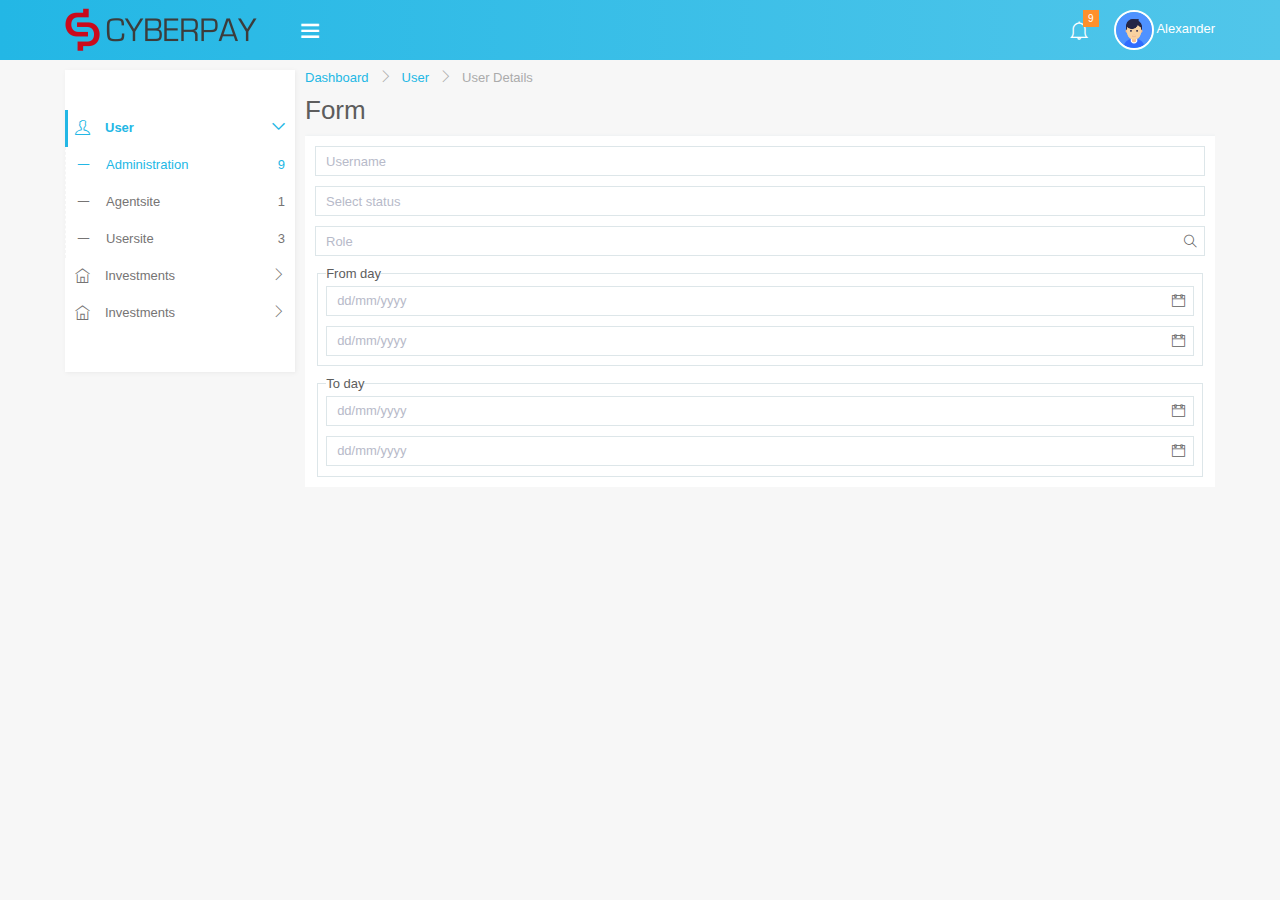
<file: admin site/index.html>
<!DOCTYPE html>
<html lang="en">
<head>
	<meta charset="UTF-8">
	<title>Home</title>
	<link rel="stylesheet" href="assets/plugins/themify-icons/themify-icons.css"/>
	<link rel="stylesheet" href="assets/css/main.css"/>
</head>
<body>
	<div class="wrapper">
		<header class="header">
			<div class="container">
				<div class="header__content">
					<div class="brand">
						<a><img src="assets/images/logo.png"/></a>
					</div>
					<div class="title">
						<a class="toggle btn btn-only-icon">
							<i class="ti-menu"></i>
						</a>
					</div>
					<div class="actions">
						<div class="noti">
							<div class="noti__display">
								<a>
									<i class="ti-bell"></i>
									<i class="number">9</i>
								</a>
							</div>
							<div class="noti__container">
								<div class="noti__content">
									<ul>
										<li class="count"><a>You have 10 notifications</a></li>
										<li class="active"><a><i class="ti-file"></i> <span>5 new members joined today</span></a></li>
										<li><a><i class="ti-file"></i> <span> Very long description here that may not fit into the page and may cause design problems</span></a></li>
										<li><a><i class="ti-file"></i> <span>5 new members joined today</span></a></li>
										<li><a><i class="ti-file"></i> <span>5 new members joined today</span></a></li>
										<li class="viewall"><a>View all</a></li>
									</ul>
								</div>
							</div>
						</div>
						<div class="account">
							<div class="account__display">
								<div class="avatar">
									<img src="assets/images/user.png"/>	
									<span class="name">Alexander</span>
								</div>
							</div>
							<div class="account__container">
								<div class="account__content">
									<ul>
										<li class="active"><a>Profile</a></li>
										<li><a>Deposit</a></li>
										<li><a>Widthdraw</a></li>
										<li><a>Login</a></li>
									</ul>
								</div>
							</div>
						</div>
					</div>
				</div>
			</div>
		</header>
		<main class="">
			<div class="container">
				<div class="page">
					<div class="page__body">
						<div class="page__body__content">
							<div class="page__aside">
								<aside class="sidebar">
									<div class="sidebar__header"></div>
									<div class="sidebar__nav">
										<ul class="menu-sidebar">
											<li class="active opened">
												<a>
													<span class="icon"><i class="ti-user"></i></span>
													<span class="name">User</span>
													<span class="arrow"></i></span>
												</a>
												<ul>
													<li class="active">
														<a>
															<span class="icon"><i class="ti-minus"></i></span>
															<span class="name">Administration</span>
															<span class="number">9</span>
														</a>
													</li>
													<li>
														<a>
															<span class="icon"><i class="ti-minus"></i></span>
															<span class="name">Agentsite</span>
															<span class="number">1</span>
														</a>
													</li>
													<li>
														<a>
															<span class="icon"><i class="ti-minus"></i></span>
															<span class="name">Usersite</span>
															<span class="number">3</span>
														</a>
													</li>
												</ul>
											</li>
											<li>
												<a>
													<span class="icon"><i class="ti-home"></i></span>
													<span class="name">Investments</span>
													<span class="arrow"></i></span>
												</a>
												<ul>
													<li>
														<a>
															<span class="icon"></span>
															<span class="name">Administration</span>
															<span class="number">9</span>
														</a>
													</li>
													<li>
														<a>
															<span class="icon"></span>
															<span class="name">Agentsite</span>
															<span class="number">1</span>
														</a>
													</li>
													<li>
														<a>
															<span class="icon"></span>
															<span class="name">Usersite</span>
															<span class="number">3</span>
														</a>
													</li>
												</ul>
											</li>
											<li>
												<a>
													<span class="icon"><i class="ti-home"></i></span>
													<span class="name">Investments</span>
													<span class="arrow"></i></span>
												</a>
												<ul>
													<li>
														<a>
															<span class="icon"></span>
															<span class="name">Administration</span>
															<span class="number">9</span>
														</a>
													</li>
													<li>
														<a>
															<span class="icon"></span>
															<span class="name">Agentsite</span>
															<span class="number">1</span>
														</a>
													</li>
													<li>
														<a>
															<span class="icon"></span>
															<span class="name">Usersite</span>
															<span class="number">3</span>
														</a>
													</li>
												</ul>
											</li>
										</ul>
									</div>
								</aside>
							</div>
							<div class="page__content">
								<ul class="breadcrumb">
									<li><a>Dashboard</a></li>
									<li><a>User</a></li>
									<li><a>User details</a></li>
								</ul>
								<h1 class="pageTitle margin-top-10">Form</h1>
								<div class="box margin-top-10">
									<form class="form--filter ">
										<div class="form-group">
											<div class="input">
												<input type="text" class="form-control" placeholder="Username" />
											</div>
										</div>
										<div class="form-group margin-top-10">
											<div class="select">
												<select class="form-control" required>
													<option value="" selected>Select status</option>
													<option value="American">American flamingo</option> 
													<option value="Greater">Greater flamingo</option> 
													<option value="Lesser">Lesser flamingo</option> 
													<option value="Andean">Andean flamingo</option> 
													<option value="Chilean">Chilean flamingo</option> 
													<option value="James's">James's flamingo</option>
												</select>
											</div>
										</div>
										<div class="form-group margin-top-10">
											<div class="input input--icon">
												<input type="text" class="form-control" placeholder="Role" />
												<span class="icon"><i class="ti-search"></i></span>
											</div>
										</div>
										<fieldset class="fieldset margin-top-10">
											<legend>From day</legend>
											<div class="form-group">
												<div class="input input--icon">
													<input type="text" class="form-control" placeholder="dd/mm/yyyy" />
													<span class="icon"><i class="ti-calendar"></i></span>
												</div>
											</div>
											<div class="form-group margin-top-10">
												<div class="input input--icon">
													<input type="text" class="form-control" placeholder="dd/mm/yyyy" />
													<span class="icon"><i class="ti-calendar"></i></span>
												</div>
											</div>
										</fieldset>
										<fieldset class="fieldset margin-top-10">
											<legend>To day</legend>
											<div class="form-group">
												<div class="input input--icon">
													<input type="text" class="form-control" placeholder="dd/mm/yyyy" />
													<span class="icon"><i class="ti-calendar"></i></span>
												</div>
											</div>
											<div class="form-group margin-top-10">
												<div class="input input--icon">
													<input type="text" class="form-control" placeholder="dd/mm/yyyy" />
													<span class="icon"><i class="ti-calendar"></i></span>
												</div>
											</div>
										</fieldset>
									</form>
								</div>
							</div>
						</div>
					</div>
				</div>
			</div>
		</main>
	</div>
	<script src="assets/js/jquery.min.js"></script>
	<script>
		$(document).ready(function(){
			$(".toggle").click(function(){
				$(".page").toggleClass("close-aside");
			});
		});
	</script>
</body>
</html>
</file>
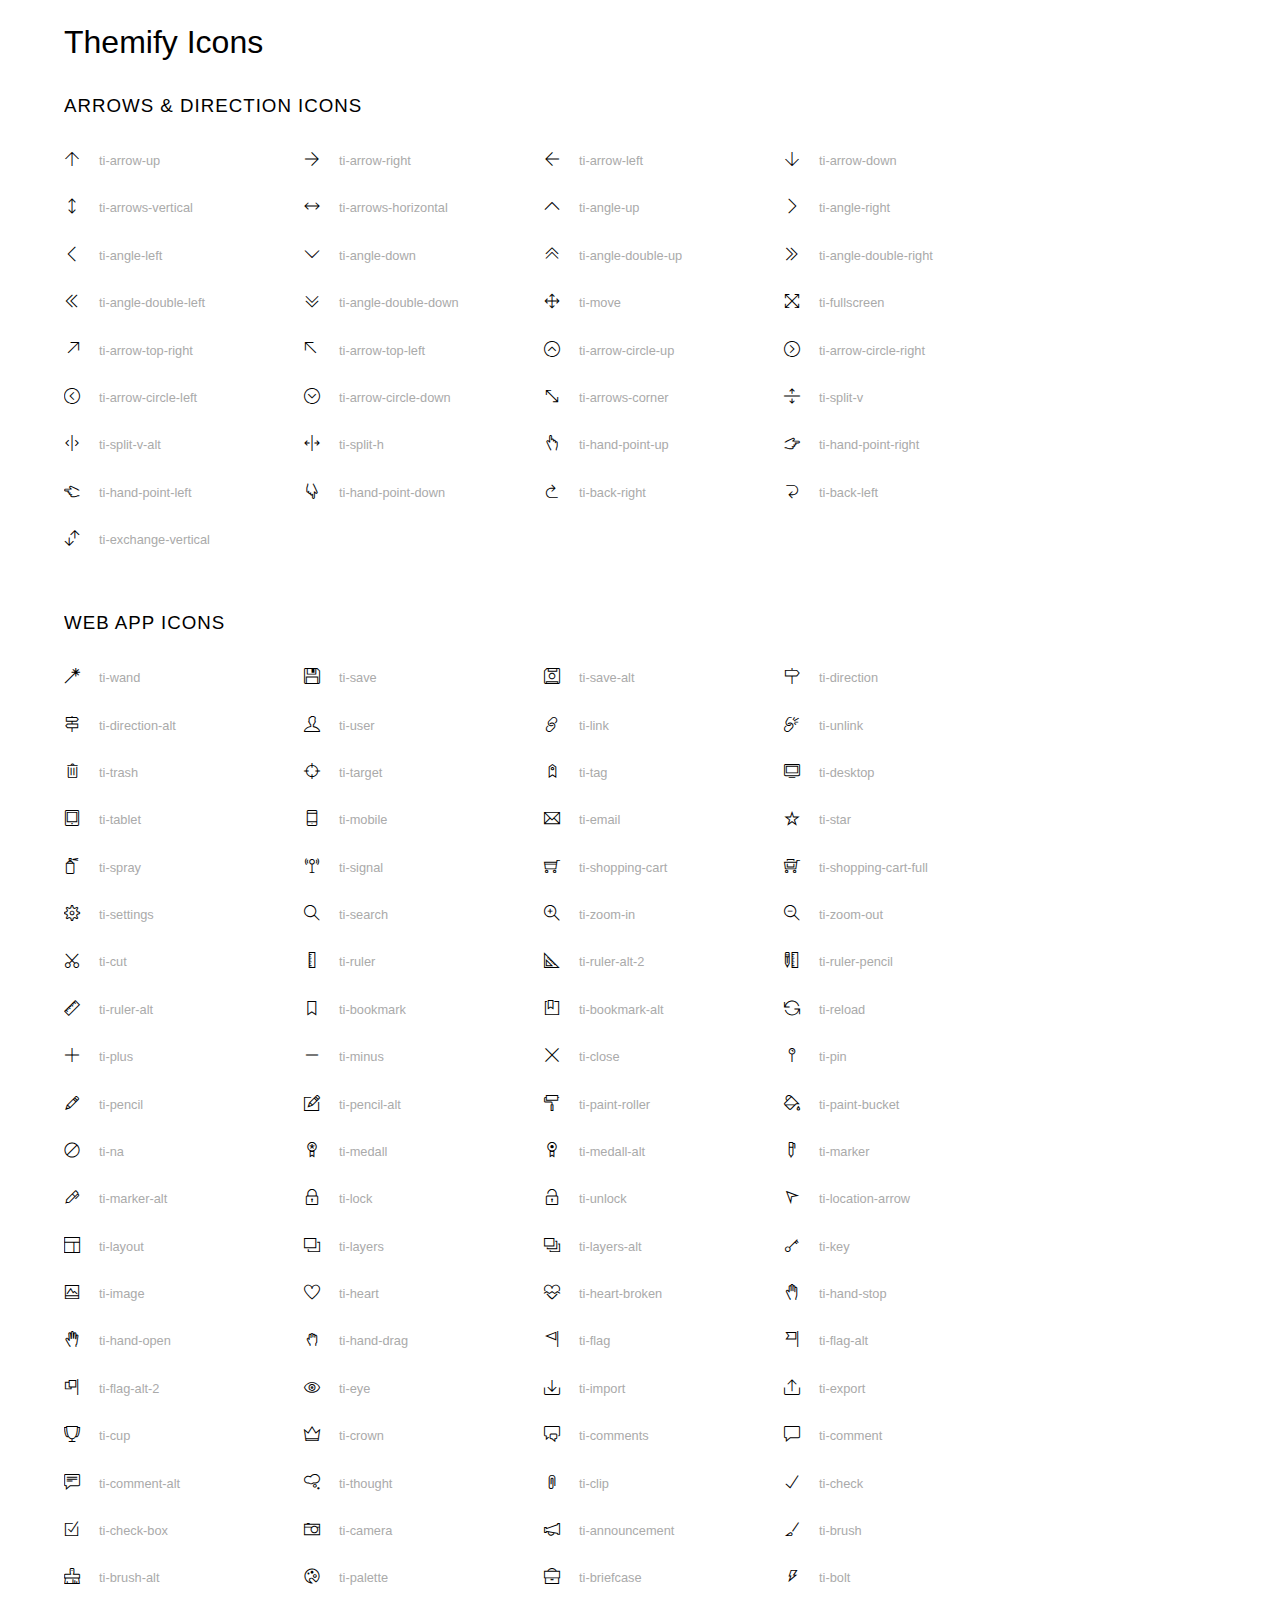
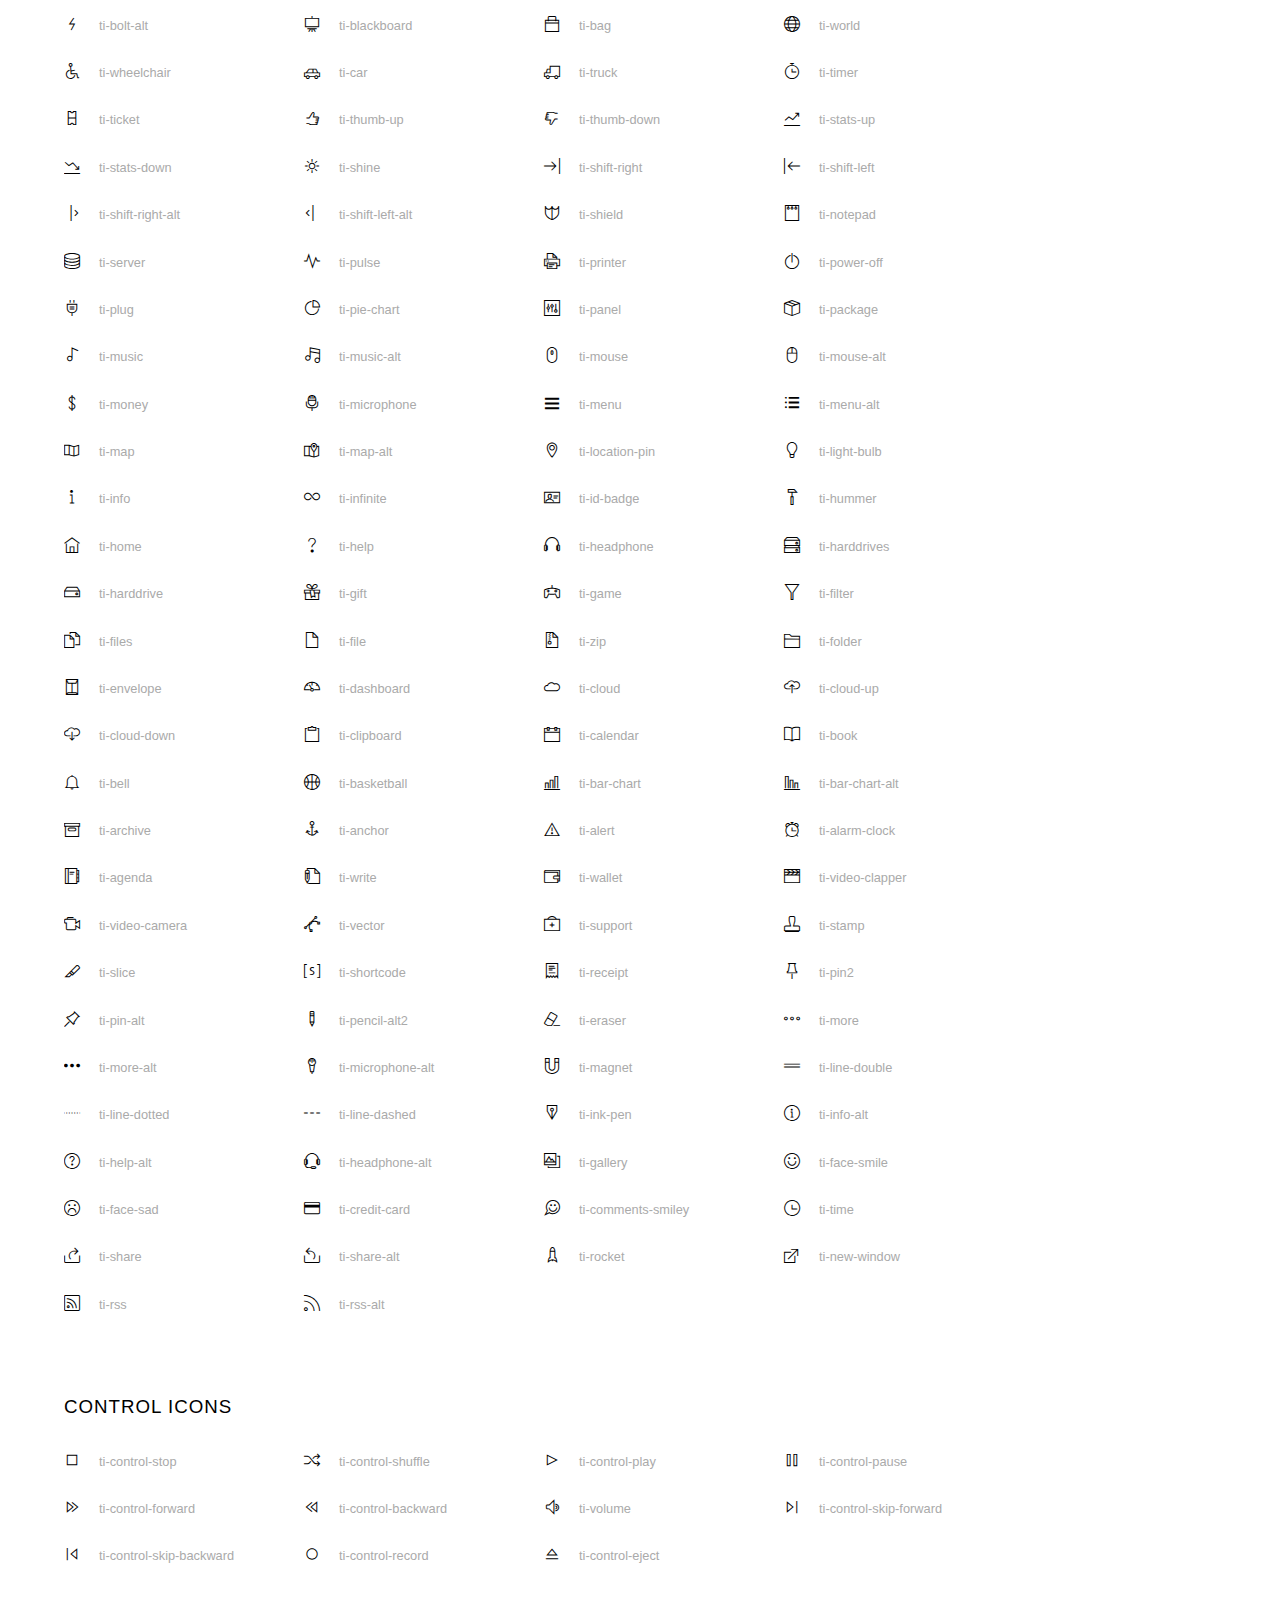
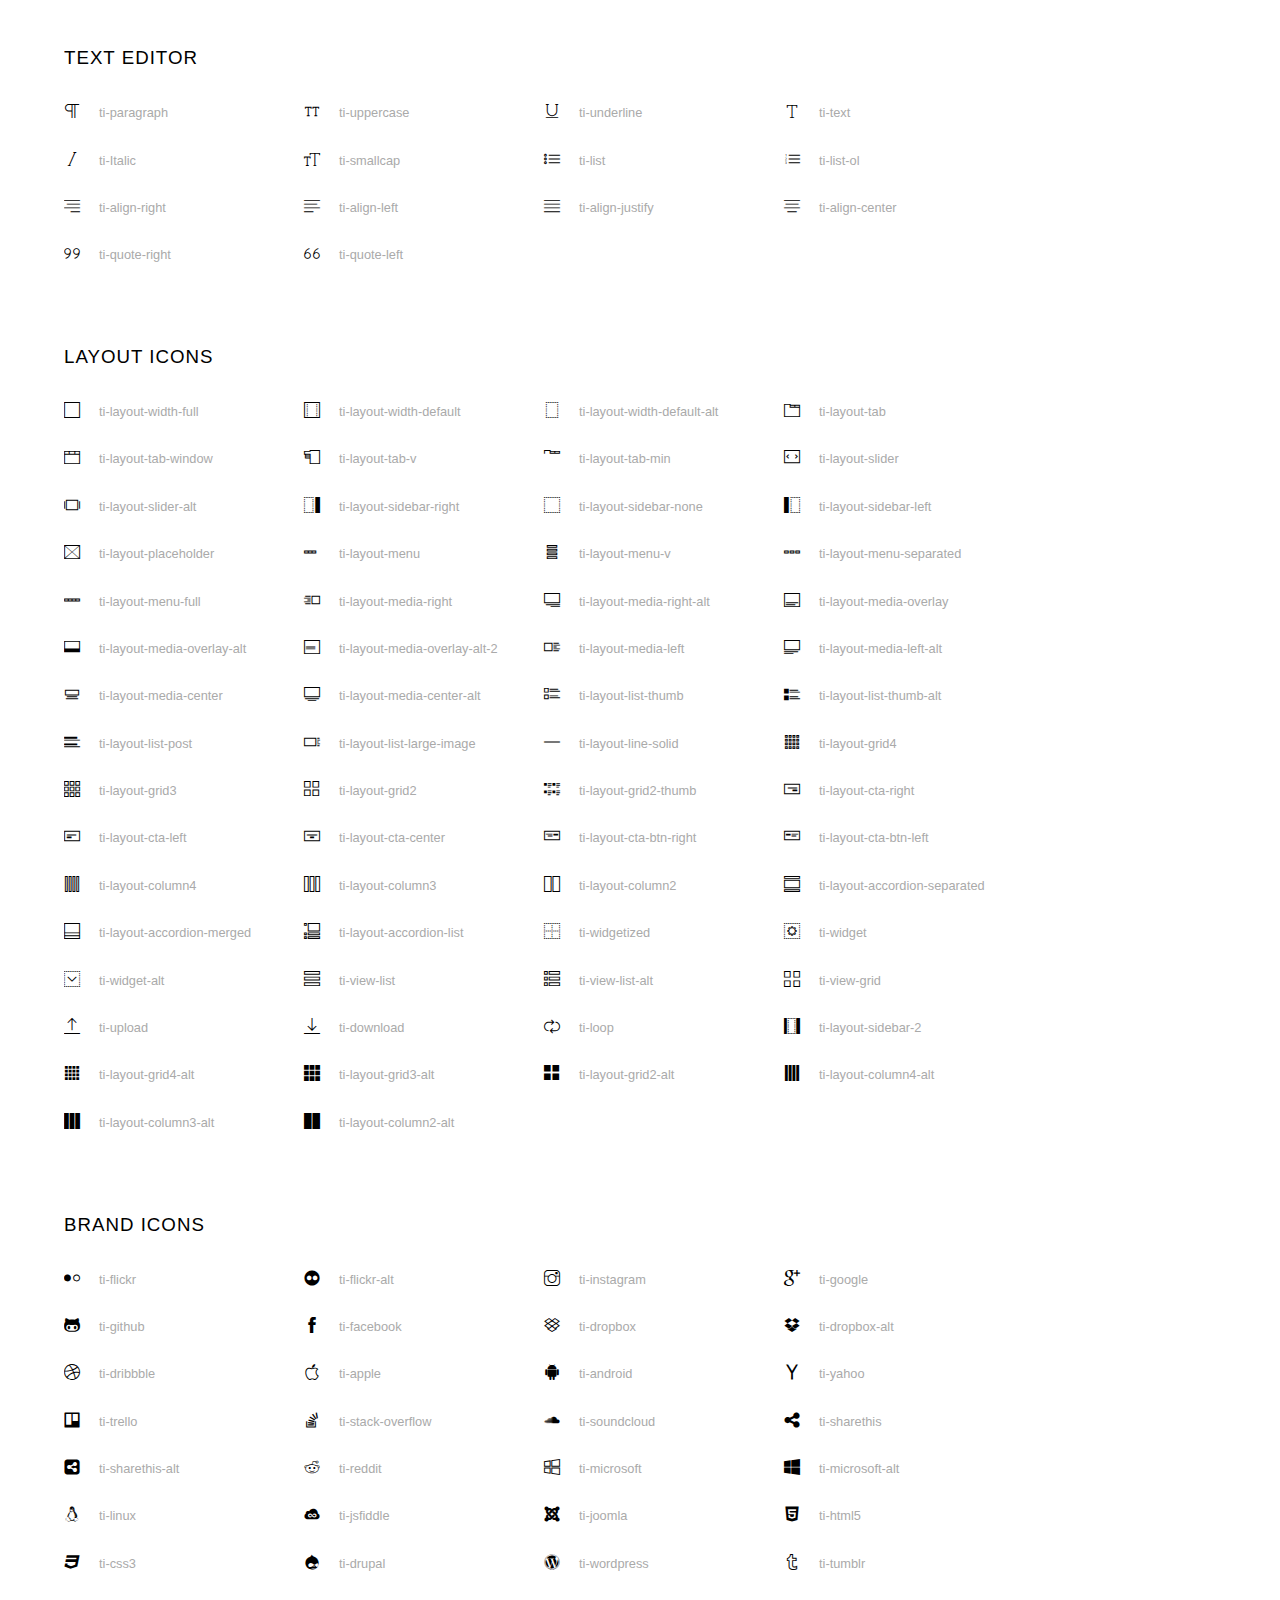
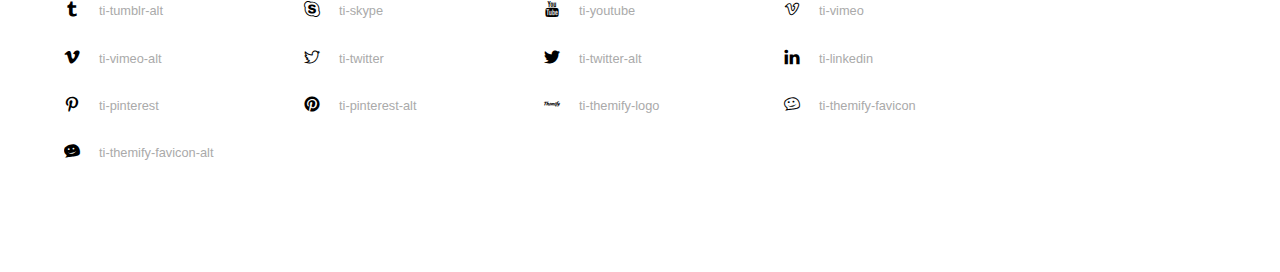
<file: admin site/assets/plugins/themify-icons/index.html>
<!doctype html>
<html>
<head>
	<meta charset="utf-8">
	<title>Themify Icon Font</title>
	<meta name="viewport" content="width=device-width">
	<link rel="stylesheet" href="demo-files/demo.css">
	<link rel="stylesheet" href="themify-icons.css">
	<!--[if lt IE 8]><!-->
	<link rel="stylesheet" href="ie7/ie7.css">
	<!--<![endif]-->
</head>
<body>
	<h1>Themify Icons</h1>

	<div class="icon-section">

		<div class="icon-section">
			<h3>Arrows &amp; Direction Icons </h3>

			<div class="icon-container">
				<span class="ti-arrow-up"></span><span class="icon-name"> ti-arrow-up</span>
			</div>
			<div class="icon-container">
				<span class="ti-arrow-right"></span><span class="icon-name"> ti-arrow-right</span>
			</div>
			<div class="icon-container">
				<span class="ti-arrow-left"></span><span class="icon-name"> ti-arrow-left</span>
			</div>
			<div class="icon-container">
				<span class="ti-arrow-down"></span><span class="icon-name"> ti-arrow-down</span>
			</div>
			<div class="icon-container">
				<span class="ti-arrows-vertical"></span><span class="icon-name"> ti-arrows-vertical</span>
			</div>
			<div class="icon-container">
				<span class="ti-arrows-horizontal"></span><span class="icon-name"> ti-arrows-horizontal</span>
			</div>
			<div class="icon-container">
				<span class="ti-angle-up"></span><span class="icon-name"> ti-angle-up</span>
			</div>
			<div class="icon-container">
				<span class="ti-angle-right"></span><span class="icon-name"> ti-angle-right</span>
			</div>
			<div class="icon-container">
				<span class="ti-angle-left"></span><span class="icon-name"> ti-angle-left</span>
			</div>
			<div class="icon-container">
				<span class="ti-angle-down"></span><span class="icon-name"> ti-angle-down</span>
			</div>	
			<div class="icon-container">
				<span class="ti-angle-double-up"></span><span class="icon-name"> ti-angle-double-up</span>
			</div>
			<div class="icon-container">
				<span class="ti-angle-double-right"></span><span class="icon-name"> ti-angle-double-right</span>
			</div>
			<div class="icon-container">
				<span class="ti-angle-double-left"></span><span class="icon-name"> ti-angle-double-left</span>
			</div>
			<div class="icon-container">
				<span class="ti-angle-double-down"></span><span class="icon-name"> ti-angle-double-down</span>
			</div>					
			<div class="icon-container">
				<span class="ti-move"></span><span class="icon-name"> ti-move</span>
			</div>
			<div class="icon-container">
				<span class="ti-fullscreen"></span><span class="icon-name"> ti-fullscreen</span>
			</div>
			<div class="icon-container">
				<span class="ti-arrow-top-right"></span><span class="icon-name"> ti-arrow-top-right</span>
			</div>
			<div class="icon-container">
				<span class="ti-arrow-top-left"></span><span class="icon-name"> ti-arrow-top-left</span>
			</div>
			<div class="icon-container">
				<span class="ti-arrow-circle-up"></span><span class="icon-name"> ti-arrow-circle-up</span>
			</div>
			<div class="icon-container">
				<span class="ti-arrow-circle-right"></span><span class="icon-name"> ti-arrow-circle-right</span>
			</div>
			<div class="icon-container">
				<span class="ti-arrow-circle-left"></span><span class="icon-name"> ti-arrow-circle-left</span>
			</div>
			<div class="icon-container">
				<span class="ti-arrow-circle-down"></span><span class="icon-name"> ti-arrow-circle-down</span>
			</div>
			<div class="icon-container">
				<span class="ti-arrows-corner"></span><span class="icon-name"> ti-arrows-corner</span>
			</div>
			<div class="icon-container">
				<span class="ti-split-v"></span><span class="icon-name"> ti-split-v</span>
			</div>

			<div class="icon-container">
				<span class="ti-split-v-alt"></span><span class="icon-name"> ti-split-v-alt</span>
			</div>
			<div class="icon-container">
				<span class="ti-split-h"></span><span class="icon-name"> ti-split-h</span>
			</div>
			<div class="icon-container">
				<span class="ti-hand-point-up"></span><span class="icon-name"> ti-hand-point-up</span>
			</div>
			<div class="icon-container">
				<span class="ti-hand-point-right"></span><span class="icon-name"> ti-hand-point-right</span>
			</div>
			<div class="icon-container">
				<span class="ti-hand-point-left"></span><span class="icon-name"> ti-hand-point-left</span>
			</div>
			<div class="icon-container">
				<span class="ti-hand-point-down"></span><span class="icon-name"> ti-hand-point-down</span>
			</div>
			<div class="icon-container">
				<span class="ti-back-right"></span><span class="icon-name"> ti-back-right</span>
			</div>
			<div class="icon-container">
				<span class="ti-back-left"></span><span class="icon-name"> ti-back-left</span>
			</div>
			<div class="icon-container">
				<span class="ti-exchange-vertical"></span><span class="icon-name"> ti-exchange-vertical</span>
			</div>

		</div> <!-- Arrows Icons -->



		<h3>Web App Icons</h3>
		
		<div class="icon-section">

			<div class="icon-container">
				<span class="ti-wand"></span><span class="icon-name"> ti-wand</span>
			</div>
			<div class="icon-container">
				<span class="ti-save"></span><span class="icon-name"> ti-save</span>
			</div>
			<div class="icon-container">
				<span class="ti-save-alt"></span><span class="icon-name"> ti-save-alt</span>
			</div>

			<div class="icon-container">
				<span class="ti-direction"></span><span class="icon-name"> ti-direction</span>
			</div>
			<div class="icon-container">
				<span class="ti-direction-alt"></span><span class="icon-name"> ti-direction-alt</span>
			</div>
			<div class="icon-container">
				<span class="ti-user"></span><span class="icon-name"> ti-user</span>
			</div>
			<div class="icon-container">
				<span class="ti-link"></span><span class="icon-name"> ti-link</span>
			</div>
			<div class="icon-container">
				<span class="ti-unlink"></span><span class="icon-name"> ti-unlink</span>
			</div>
			<div class="icon-container">
				<span class="ti-trash"></span><span class="icon-name"> ti-trash</span>
			</div>
			<div class="icon-container">
				<span class="ti-target"></span><span class="icon-name"> ti-target</span>
			</div>
			<div class="icon-container">
				<span class="ti-tag"></span><span class="icon-name"> ti-tag</span>
			</div>
			<div class="icon-container">
				<span class="ti-desktop"></span><span class="icon-name"> ti-desktop</span>
			</div>
			<div class="icon-container">
				<span class="ti-tablet"></span><span class="icon-name"> ti-tablet</span>
			</div>
			<div class="icon-container">
				<span class="ti-mobile"></span><span class="icon-name"> ti-mobile</span>
			</div>
			<div class="icon-container">
				<span class="ti-email"></span><span class="icon-name"> ti-email</span>
			</div>	
			<div class="icon-container">
				<span class="ti-star"></span><span class="icon-name"> ti-star</span>
			</div>
			<div class="icon-container">
				<span class="ti-spray"></span><span class="icon-name"> ti-spray</span>
			</div>
			<div class="icon-container">
				<span class="ti-signal"></span><span class="icon-name"> ti-signal</span>
			</div>
			<div class="icon-container">
				<span class="ti-shopping-cart"></span><span class="icon-name"> ti-shopping-cart</span>
			</div>
			<div class="icon-container">
				<span class="ti-shopping-cart-full"></span><span class="icon-name"> ti-shopping-cart-full</span>
			</div>
			<div class="icon-container">
				<span class="ti-settings"></span><span class="icon-name"> ti-settings</span>
			</div>
			<div class="icon-container">
				<span class="ti-search"></span><span class="icon-name"> ti-search</span>
			</div>
			<div class="icon-container">
				<span class="ti-zoom-in"></span><span class="icon-name"> ti-zoom-in</span>
			</div>
			<div class="icon-container">
				<span class="ti-zoom-out"></span><span class="icon-name"> ti-zoom-out</span>
			</div>
			<div class="icon-container">
				<span class="ti-cut"></span><span class="icon-name"> ti-cut</span>
			</div>
			<div class="icon-container">
				<span class="ti-ruler"></span><span class="icon-name"> ti-ruler</span>
			</div>
			<div class="icon-container">
				<span class="ti-ruler-alt-2"></span><span class="icon-name"> ti-ruler-alt-2</span>
			</div>			
			<div class="icon-container">
				<span class="ti-ruler-pencil"></span><span class="icon-name"> ti-ruler-pencil</span>
			</div>
			<div class="icon-container">
				<span class="ti-ruler-alt"></span><span class="icon-name"> ti-ruler-alt</span>
			</div>
			<div class="icon-container">
				<span class="ti-bookmark"></span><span class="icon-name"> ti-bookmark</span>
			</div>
			<div class="icon-container">
				<span class="ti-bookmark-alt"></span><span class="icon-name"> ti-bookmark-alt</span>
			</div>
			<div class="icon-container">
				<span class="ti-reload"></span><span class="icon-name"> ti-reload</span>
			</div>
			<div class="icon-container">
				<span class="ti-plus"></span><span class="icon-name"> ti-plus</span>
			</div>
			<div class="icon-container">
				<span class="ti-minus"></span><span class="icon-name"> ti-minus</span>
			</div>
			<div class="icon-container">
				<span class="ti-close"></span><span class="icon-name"> ti-close</span>
			</div>			
			<div class="icon-container">
				<span class="ti-pin"></span><span class="icon-name"> ti-pin</span>
			</div>
			<div class="icon-container">
				<span class="ti-pencil"></span><span class="icon-name"> ti-pencil</span>
			</div>
					
		  	<div class="icon-container">
				<span class="ti-pencil-alt"></span><span class="icon-name"> ti-pencil-alt</span>
			</div>
			<div class="icon-container">
				<span class="ti-paint-roller"></span><span class="icon-name"> ti-paint-roller</span>
			</div>
			<div class="icon-container">
				<span class="ti-paint-bucket"></span><span class="icon-name"> ti-paint-bucket</span>
			</div>
			<div class="icon-container">
				<span class="ti-na"></span><span class="icon-name"> ti-na</span>
			</div>
			<div class="icon-container">
				<span class="ti-medall"></span><span class="icon-name"> ti-medall</span>
			</div>
			<div class="icon-container">
				<span class="ti-medall-alt"></span><span class="icon-name"> ti-medall-alt</span>
			</div>
			<div class="icon-container">
				<span class="ti-marker"></span><span class="icon-name"> ti-marker</span>
			</div>
			<div class="icon-container">
				<span class="ti-marker-alt"></span><span class="icon-name"> ti-marker-alt</span>
			</div>

			<div class="icon-container">
				<span class="ti-lock"></span><span class="icon-name"> ti-lock</span>
			</div>
			<div class="icon-container">
				<span class="ti-unlock"></span><span class="icon-name"> ti-unlock</span>
			</div>
			<div class="icon-container">
				<span class="ti-location-arrow"></span><span class="icon-name"> ti-location-arrow</span>
			</div>
			<div class="icon-container">
				<span class="ti-layout"></span><span class="icon-name"> ti-layout</span>
			</div>
			<div class="icon-container">
				<span class="ti-layers"></span><span class="icon-name"> ti-layers</span>
			</div>
			<div class="icon-container">
				<span class="ti-layers-alt"></span><span class="icon-name"> ti-layers-alt</span>
			</div>
			<div class="icon-container">
				<span class="ti-key"></span><span class="icon-name"> ti-key</span>
			</div>
			<div class="icon-container">
				<span class="ti-image"></span><span class="icon-name"> ti-image</span>
			</div>
			<div class="icon-container">
				<span class="ti-heart"></span><span class="icon-name"> ti-heart</span>
			</div>
			<div class="icon-container">
				<span class="ti-heart-broken"></span><span class="icon-name"> ti-heart-broken</span>
			</div>
			<div class="icon-container">
				<span class="ti-hand-stop"></span><span class="icon-name"> ti-hand-stop</span>
			</div>
			<div class="icon-container">
				<span class="ti-hand-open"></span><span class="icon-name"> ti-hand-open</span>
			</div>
			<div class="icon-container">
				<span class="ti-hand-drag"></span><span class="icon-name"> ti-hand-drag</span>
			</div>
			<div class="icon-container">
				<span class="ti-flag"></span><span class="icon-name"> ti-flag</span>
			</div>
			<div class="icon-container">
				<span class="ti-flag-alt"></span><span class="icon-name"> ti-flag-alt</span>
			</div>
			<div class="icon-container">
				<span class="ti-flag-alt-2"></span><span class="icon-name"> ti-flag-alt-2</span>
			</div>
			<div class="icon-container">
				<span class="ti-eye"></span><span class="icon-name"> ti-eye</span>
			</div>
			<div class="icon-container">
				<span class="ti-import"></span><span class="icon-name"> ti-import</span>
			</div>			
			<div class="icon-container">
				<span class="ti-export"></span><span class="icon-name"> ti-export</span>
			</div>
			<div class="icon-container">
				<span class="ti-cup"></span><span class="icon-name"> ti-cup</span>
			</div>
			<div class="icon-container">
				<span class="ti-crown"></span><span class="icon-name"> ti-crown</span>
			</div>
			<div class="icon-container">
				<span class="ti-comments"></span><span class="icon-name"> ti-comments</span>
			</div>
			<div class="icon-container">
				<span class="ti-comment"></span><span class="icon-name"> ti-comment</span>
			</div>
			<div class="icon-container">
				<span class="ti-comment-alt"></span><span class="icon-name"> ti-comment-alt</span>
			</div>
			<div class="icon-container">
				<span class="ti-thought"></span><span class="icon-name"> ti-thought</span>
			</div>			
			<div class="icon-container">
				<span class="ti-clip"></span><span class="icon-name"> ti-clip</span>
			</div>

			<div class="icon-container">
				<span class="ti-check"></span><span class="icon-name"> ti-check</span>
			</div>
			<div class="icon-container">
				<span class="ti-check-box"></span><span class="icon-name"> ti-check-box</span>
			</div>
			<div class="icon-container">
				<span class="ti-camera"></span><span class="icon-name"> ti-camera</span>
			</div>
			<div class="icon-container">
				<span class="ti-announcement"></span><span class="icon-name"> ti-announcement</span>
			</div>
			<div class="icon-container">
				<span class="ti-brush"></span><span class="icon-name"> ti-brush</span>
			</div>
			<div class="icon-container">
				<span class="ti-brush-alt"></span><span class="icon-name"> ti-brush-alt</span>
			</div>
			<div class="icon-container">
				<span class="ti-palette"></span><span class="icon-name"> ti-palette</span>
			</div>			
			<div class="icon-container">
				<span class="ti-briefcase"></span><span class="icon-name"> ti-briefcase</span>
			</div>
			<div class="icon-container">
				<span class="ti-bolt"></span><span class="icon-name"> ti-bolt</span>
			</div>
			<div class="icon-container">
				<span class="ti-bolt-alt"></span><span class="icon-name"> ti-bolt-alt</span>
			</div>
			<div class="icon-container">
				<span class="ti-blackboard"></span><span class="icon-name"> ti-blackboard</span>
			</div>
			<div class="icon-container">
				<span class="ti-bag"></span><span class="icon-name"> ti-bag</span>
			</div>
			<div class="icon-container">
				<span class="ti-world"></span><span class="icon-name"> ti-world</span>
			</div>
			<div class="icon-container">
				<span class="ti-wheelchair"></span><span class="icon-name"> ti-wheelchair</span>
			</div>
			<div class="icon-container">
				<span class="ti-car"></span><span class="icon-name"> ti-car</span>
			</div>
			<div class="icon-container">
				<span class="ti-truck"></span><span class="icon-name"> ti-truck</span>
			</div>
			<div class="icon-container">
				<span class="ti-timer"></span><span class="icon-name"> ti-timer</span>
			</div>
			<div class="icon-container">
				<span class="ti-ticket"></span><span class="icon-name"> ti-ticket</span>
			</div>
			<div class="icon-container">
				<span class="ti-thumb-up"></span><span class="icon-name"> ti-thumb-up</span>
			</div>
			<div class="icon-container">
				<span class="ti-thumb-down"></span><span class="icon-name"> ti-thumb-down</span>
			</div>

			<div class="icon-container">
				<span class="ti-stats-up"></span><span class="icon-name"> ti-stats-up</span>
			</div>
			<div class="icon-container">
				<span class="ti-stats-down"></span><span class="icon-name"> ti-stats-down</span>
			</div>
			<div class="icon-container">
				<span class="ti-shine"></span><span class="icon-name"> ti-shine</span>
			</div>
			<div class="icon-container">
				<span class="ti-shift-right"></span><span class="icon-name"> ti-shift-right</span>
			</div>
			<div class="icon-container">
				<span class="ti-shift-left"></span><span class="icon-name"> ti-shift-left</span>
			</div>

			<div class="icon-container">
				<span class="ti-shift-right-alt"></span><span class="icon-name"> ti-shift-right-alt</span>
			</div>
			<div class="icon-container">
				<span class="ti-shift-left-alt"></span><span class="icon-name"> ti-shift-left-alt</span>
			</div>
			<div class="icon-container">
				<span class="ti-shield"></span><span class="icon-name"> ti-shield</span>
			</div>
			<div class="icon-container">
				<span class="ti-notepad"></span><span class="icon-name"> ti-notepad</span>
			</div>
			<div class="icon-container">
				<span class="ti-server"></span><span class="icon-name"> ti-server</span>
			</div>

			<div class="icon-container">
				<span class="ti-pulse"></span><span class="icon-name"> ti-pulse</span>
			</div>
			<div class="icon-container">
				<span class="ti-printer"></span><span class="icon-name"> ti-printer</span>
			</div>
			<div class="icon-container">
				<span class="ti-power-off"></span><span class="icon-name"> ti-power-off</span>
			</div>
			<div class="icon-container">
				<span class="ti-plug"></span><span class="icon-name"> ti-plug</span>
			</div>
			<div class="icon-container">
				<span class="ti-pie-chart"></span><span class="icon-name"> ti-pie-chart</span>
			</div>

			<div class="icon-container">
				<span class="ti-panel"></span><span class="icon-name"> ti-panel</span>
			</div>
			<div class="icon-container">
				<span class="ti-package"></span><span class="icon-name"> ti-package</span>
			</div>
			<div class="icon-container">
				<span class="ti-music"></span><span class="icon-name"> ti-music</span>
			</div>
			<div class="icon-container">
				<span class="ti-music-alt"></span><span class="icon-name"> ti-music-alt</span>
			</div>
			<div class="icon-container">
				<span class="ti-mouse"></span><span class="icon-name"> ti-mouse</span>
			</div>
			<div class="icon-container">
				<span class="ti-mouse-alt"></span><span class="icon-name"> ti-mouse-alt</span>
			</div>
			<div class="icon-container">
				<span class="ti-money"></span><span class="icon-name"> ti-money</span>
			</div>
			<div class="icon-container">
				<span class="ti-microphone"></span><span class="icon-name"> ti-microphone</span>
			</div>
			<div class="icon-container">
				<span class="ti-menu"></span><span class="icon-name"> ti-menu</span>
			</div>
			<div class="icon-container">
				<span class="ti-menu-alt"></span><span class="icon-name"> ti-menu-alt</span>
			</div>
			<div class="icon-container">
				<span class="ti-map"></span><span class="icon-name"> ti-map</span>
			</div>
			<div class="icon-container">
				<span class="ti-map-alt"></span><span class="icon-name"> ti-map-alt</span>
			</div>

			<div class="icon-container">
				<span class="ti-location-pin"></span><span class="icon-name"> ti-location-pin</span>
			</div>

			<div class="icon-container">
				<span class="ti-light-bulb"></span><span class="icon-name"> ti-light-bulb</span>
			</div>
			<div class="icon-container">
				<span class="ti-info"></span><span class="icon-name"> ti-info</span>
			</div>
			<div class="icon-container">
				<span class="ti-infinite"></span><span class="icon-name"> ti-infinite</span>
			</div>
			<div class="icon-container">
				<span class="ti-id-badge"></span><span class="icon-name"> ti-id-badge</span>
			</div>
			<div class="icon-container">
				<span class="ti-hummer"></span><span class="icon-name"> ti-hummer</span>
			</div>
			<div class="icon-container">
				<span class="ti-home"></span><span class="icon-name"> ti-home</span>
			</div>
			<div class="icon-container">
				<span class="ti-help"></span><span class="icon-name"> ti-help</span>
			</div>
			<div class="icon-container">
				<span class="ti-headphone"></span><span class="icon-name"> ti-headphone</span>
			</div>
			<div class="icon-container">
				<span class="ti-harddrives"></span><span class="icon-name"> ti-harddrives</span>
			</div>
			<div class="icon-container">
				<span class="ti-harddrive"></span><span class="icon-name"> ti-harddrive</span>
			</div>
			<div class="icon-container">
				<span class="ti-gift"></span><span class="icon-name"> ti-gift</span>
			</div>
			<div class="icon-container">
				<span class="ti-game"></span><span class="icon-name"> ti-game</span>
			</div>
			<div class="icon-container">
				<span class="ti-filter"></span><span class="icon-name"> ti-filter</span>
			</div>
			<div class="icon-container">
				<span class="ti-files"></span><span class="icon-name"> ti-files</span>
			</div>
			<div class="icon-container">
				<span class="ti-file"></span><span class="icon-name"> ti-file</span>
			</div>
			<div class="icon-container">
				<span class="ti-zip"></span><span class="icon-name"> ti-zip</span>
			</div>
			<div class="icon-container">
				<span class="ti-folder"></span><span class="icon-name"> ti-folder</span>
			</div>			
			<div class="icon-container">
				<span class="ti-envelope"></span><span class="icon-name"> ti-envelope</span>
			</div>


			<div class="icon-container">
				<span class="ti-dashboard"></span><span class="icon-name"> ti-dashboard</span>
			</div>
			<div class="icon-container">
				<span class="ti-cloud"></span><span class="icon-name"> ti-cloud</span>
			</div>
			<div class="icon-container">
				<span class="ti-cloud-up"></span><span class="icon-name"> ti-cloud-up</span>
			</div>
			<div class="icon-container">
				<span class="ti-cloud-down"></span><span class="icon-name"> ti-cloud-down</span>
			</div>
			<div class="icon-container">
				<span class="ti-clipboard"></span><span class="icon-name"> ti-clipboard</span>
			</div>
			<div class="icon-container">
				<span class="ti-calendar"></span><span class="icon-name"> ti-calendar</span>
			</div>
			<div class="icon-container">
				<span class="ti-book"></span><span class="icon-name"> ti-book</span>
			</div>
			<div class="icon-container">
				<span class="ti-bell"></span><span class="icon-name"> ti-bell</span>
			</div>
			<div class="icon-container">
				<span class="ti-basketball"></span><span class="icon-name"> ti-basketball</span>
			</div>
			<div class="icon-container">
				<span class="ti-bar-chart"></span><span class="icon-name"> ti-bar-chart</span>
			</div>
			<div class="icon-container">
				<span class="ti-bar-chart-alt"></span><span class="icon-name"> ti-bar-chart-alt</span>
			</div>


			<div class="icon-container">
				<span class="ti-archive"></span><span class="icon-name"> ti-archive</span>
			</div>
			<div class="icon-container">
				<span class="ti-anchor"></span><span class="icon-name"> ti-anchor</span>
			</div>

			<div class="icon-container">
				<span class="ti-alert"></span><span class="icon-name"> ti-alert</span>
			</div>
			<div class="icon-container">
				<span class="ti-alarm-clock"></span><span class="icon-name"> ti-alarm-clock</span>
			</div>
			<div class="icon-container">
				<span class="ti-agenda"></span><span class="icon-name"> ti-agenda</span>
			</div>
			<div class="icon-container">
				<span class="ti-write"></span><span class="icon-name"> ti-write</span>
			</div>

			<div class="icon-container">
				<span class="ti-wallet"></span><span class="icon-name"> ti-wallet</span>
			</div>
			<div class="icon-container">
				<span class="ti-video-clapper"></span><span class="icon-name"> ti-video-clapper</span>
			</div>
			<div class="icon-container">
				<span class="ti-video-camera"></span><span class="icon-name"> ti-video-camera</span>
			</div>
			<div class="icon-container">
				<span class="ti-vector"></span><span class="icon-name"> ti-vector</span>
			</div>

			<div class="icon-container">
				<span class="ti-support"></span><span class="icon-name"> ti-support</span>
			</div>
			<div class="icon-container">
				<span class="ti-stamp"></span><span class="icon-name"> ti-stamp</span>
			</div>
			<div class="icon-container">
				<span class="ti-slice"></span><span class="icon-name"> ti-slice</span>
			</div>
			<div class="icon-container">
				<span class="ti-shortcode"></span><span class="icon-name"> ti-shortcode</span>
			</div>
			<div class="icon-container">
				<span class="ti-receipt"></span><span class="icon-name"> ti-receipt</span>
			</div>
			<div class="icon-container">
				<span class="ti-pin2"></span><span class="icon-name"> ti-pin2</span>
			</div>
			<div class="icon-container">
				<span class="ti-pin-alt"></span><span class="icon-name"> ti-pin-alt</span>
			</div>
			<div class="icon-container">
				<span class="ti-pencil-alt2"></span><span class="icon-name"> ti-pencil-alt2</span>
			</div>
			<div class="icon-container">
				<span class="ti-eraser"></span><span class="icon-name"> ti-eraser</span>
			</div>			
			<div class="icon-container">
				<span class="ti-more"></span><span class="icon-name"> ti-more</span>
			</div>
			<div class="icon-container">
				<span class="ti-more-alt"></span><span class="icon-name"> ti-more-alt</span>
			</div>
			<div class="icon-container">
				<span class="ti-microphone-alt"></span><span class="icon-name"> ti-microphone-alt</span>
			</div>
			<div class="icon-container">
				<span class="ti-magnet"></span><span class="icon-name"> ti-magnet</span>
			</div>
			<div class="icon-container">
				<span class="ti-line-double"></span><span class="icon-name"> ti-line-double</span>
			</div>
			<div class="icon-container">
				<span class="ti-line-dotted"></span><span class="icon-name"> ti-line-dotted</span>
			</div>
			<div class="icon-container">
				<span class="ti-line-dashed"></span><span class="icon-name"> ti-line-dashed</span>
			</div>

			<div class="icon-container">
				<span class="ti-ink-pen"></span><span class="icon-name"> ti-ink-pen</span>
			</div>
			<div class="icon-container">
				<span class="ti-info-alt"></span><span class="icon-name"> ti-info-alt</span>
			</div>
			<div class="icon-container">
				<span class="ti-help-alt"></span><span class="icon-name"> ti-help-alt</span>
			</div>
			<div class="icon-container">
				<span class="ti-headphone-alt"></span><span class="icon-name"> ti-headphone-alt</span>
			</div>

			<div class="icon-container">
				<span class="ti-gallery"></span><span class="icon-name"> ti-gallery</span>
			</div>
			<div class="icon-container">
				<span class="ti-face-smile"></span><span class="icon-name"> ti-face-smile</span>
			</div>
			<div class="icon-container">
				<span class="ti-face-sad"></span><span class="icon-name"> ti-face-sad</span>
			</div>
			<div class="icon-container">
				<span class="ti-credit-card"></span><span class="icon-name"> ti-credit-card</span>
			</div>
			<div class="icon-container">
				<span class="ti-comments-smiley"></span><span class="icon-name"> ti-comments-smiley</span>
			</div>
			<div class="icon-container">
				<span class="ti-time"></span><span class="icon-name"> ti-time</span>
			</div>
			<div class="icon-container">
				<span class="ti-share"></span><span class="icon-name"> ti-share</span>
			</div>
			<div class="icon-container">
				<span class="ti-share-alt"></span><span class="icon-name"> ti-share-alt</span>
			</div>
			<div class="icon-container">
				<span class="ti-rocket"></span><span class="icon-name"> ti-rocket</span>
			</div>

			<div class="icon-container">
				<span class="ti-new-window"></span><span class="icon-name"> ti-new-window</span>
			</div>

			<div class="icon-container">
				<span class="ti-rss"></span><span class="icon-name"> ti-rss</span>
			</div>

			<div class="icon-container">
				<span class="ti-rss-alt"></span><span class="icon-name"> ti-rss-alt</span>
			</div>
			
		</div><!-- Web App Icons -->


		<div class="icon-section">
			<h3>Control Icons</h3>
			<div class="icon-container">
				<span class="ti-control-stop"></span><span class="icon-name"> ti-control-stop</span>
			</div>
			<div class="icon-container">
				<span class="ti-control-shuffle"></span><span class="icon-name"> ti-control-shuffle</span>
			</div>
			<div class="icon-container">
				<span class="ti-control-play"></span><span class="icon-name"> ti-control-play</span>
			</div>
			<div class="icon-container">
				<span class="ti-control-pause"></span><span class="icon-name"> ti-control-pause</span>
			</div>
			<div class="icon-container">
				<span class="ti-control-forward"></span><span class="icon-name"> ti-control-forward</span>
			</div>
			<div class="icon-container">
				<span class="ti-control-backward"></span><span class="icon-name"> ti-control-backward</span>
			</div>	
			<div class="icon-container">
				<span class="ti-volume"></span><span class="icon-name"> ti-volume</span>
			</div>
			<div class="icon-container">
				<span class="ti-control-skip-forward"></span><span class="icon-name"> ti-control-skip-forward</span>
			</div>
			<div class="icon-container">
				<span class="ti-control-skip-backward"></span><span class="icon-name"> ti-control-skip-backward</span>
			</div>
			<div class="icon-container">
				<span class="ti-control-record"></span><span class="icon-name"> ti-control-record</span>
			</div>
			<div class="icon-container">
				<span class="ti-control-eject"></span><span class="icon-name"> ti-control-eject</span>
			</div>			
		</div> <!-- Control Icons -->


		<div class="icon-section">
			<h3>Text Editor</h3>

			<div class="icon-container">
				<span class="ti-paragraph"></span><span class="icon-name"> ti-paragraph</span>
			</div>
			<div class="icon-container">
				<span class="ti-uppercase"></span><span class="icon-name"> ti-uppercase</span>
			</div>

			<div class="icon-container">
				<span class="ti-underline"></span><span class="icon-name"> ti-underline</span>
			</div>
			<div class="icon-container">
				<span class="ti-text"></span><span class="icon-name"> ti-text</span>
			</div>
			<div class="icon-container">
				<span class="ti-Italic"></span><span class="icon-name"> ti-Italic</span>
			</div>
			<div class="icon-container">
				<span class="ti-smallcap"></span><span class="icon-name"> ti-smallcap</span>
			</div>
			<div class="icon-container">
				<span class="ti-list"></span><span class="icon-name"> ti-list</span>
			</div>
			<div class="icon-container">
				<span class="ti-list-ol"></span><span class="icon-name"> ti-list-ol</span>
			</div>
			<div class="icon-container">
				<span class="ti-align-right"></span><span class="icon-name"> ti-align-right</span>
			</div>
			<div class="icon-container">
				<span class="ti-align-left"></span><span class="icon-name"> ti-align-left</span>
			</div>
			<div class="icon-container">
				<span class="ti-align-justify"></span><span class="icon-name"> ti-align-justify</span>
			</div>
			<div class="icon-container">
				<span class="ti-align-center"></span><span class="icon-name"> ti-align-center</span>
			</div>
			<div class="icon-container">
				<span class="ti-quote-right"></span><span class="icon-name"> ti-quote-right</span>
			</div>
			<div class="icon-container">
				<span class="ti-quote-left"></span><span class="icon-name"> ti-quote-left</span>
			</div>

		</div> <!-- Text Editor -->



		<div class="icon-section">
			<h3>Layout Icons</h3>
			<div class="icon-container">
				<span class="ti-layout-width-full"></span><span class="icon-name"> ti-layout-width-full</span>
			</div>
			<div class="icon-container">
				<span class="ti-layout-width-default"></span><span class="icon-name"> ti-layout-width-default</span>
			</div>
			<div class="icon-container">
				<span class="ti-layout-width-default-alt"></span><span class="icon-name"> ti-layout-width-default-alt</span>
			</div>
			<div class="icon-container">
				<span class="ti-layout-tab"></span><span class="icon-name"> ti-layout-tab</span>
			</div>
			<div class="icon-container">
				<span class="ti-layout-tab-window"></span><span class="icon-name"> ti-layout-tab-window</span>
			</div>
			<div class="icon-container">
				<span class="ti-layout-tab-v"></span><span class="icon-name"> ti-layout-tab-v</span>
			</div>
			<div class="icon-container">
				<span class="ti-layout-tab-min"></span><span class="icon-name"> ti-layout-tab-min</span>
			</div>
			<div class="icon-container">
				<span class="ti-layout-slider"></span><span class="icon-name"> ti-layout-slider</span>
			</div>
			<div class="icon-container">
				<span class="ti-layout-slider-alt"></span><span class="icon-name"> ti-layout-slider-alt</span>
			</div>
			<div class="icon-container">
				<span class="ti-layout-sidebar-right"></span><span class="icon-name"> ti-layout-sidebar-right</span>
			</div>
			<div class="icon-container">
				<span class="ti-layout-sidebar-none"></span><span class="icon-name"> ti-layout-sidebar-none</span>
			</div>
			<div class="icon-container">
				<span class="ti-layout-sidebar-left"></span><span class="icon-name"> ti-layout-sidebar-left</span>
			</div>
			<div class="icon-container">
				<span class="ti-layout-placeholder"></span><span class="icon-name"> ti-layout-placeholder</span>
			</div>
			<div class="icon-container">
				<span class="ti-layout-menu"></span><span class="icon-name"> ti-layout-menu</span>
			</div>
			<div class="icon-container">
				<span class="ti-layout-menu-v"></span><span class="icon-name"> ti-layout-menu-v</span>
			</div>
			<div class="icon-container">
				<span class="ti-layout-menu-separated"></span><span class="icon-name"> ti-layout-menu-separated</span>
			</div>
			<div class="icon-container">
				<span class="ti-layout-menu-full"></span><span class="icon-name"> ti-layout-menu-full</span>
			</div>
			<div class="icon-container">
				<span class="ti-layout-media-right"></span><span class="icon-name"> ti-layout-media-right</span>
			</div>
			<div class="icon-container">
				<span class="ti-layout-media-right-alt"></span><span class="icon-name"> ti-layout-media-right-alt</span>
			</div>
			<div class="icon-container">
				<span class="ti-layout-media-overlay"></span><span class="icon-name"> ti-layout-media-overlay</span>
			</div>
			<div class="icon-container">
				<span class="ti-layout-media-overlay-alt"></span><span class="icon-name"> ti-layout-media-overlay-alt</span>
			</div>
			<div class="icon-container">
				<span class="ti-layout-media-overlay-alt-2"></span><span class="icon-name"> ti-layout-media-overlay-alt-2</span>
			</div>
			<div class="icon-container">
				<span class="ti-layout-media-left"></span><span class="icon-name"> ti-layout-media-left</span>
			</div>
			<div class="icon-container">
				<span class="ti-layout-media-left-alt"></span><span class="icon-name"> ti-layout-media-left-alt</span>
			</div>
			<div class="icon-container">
				<span class="ti-layout-media-center"></span><span class="icon-name"> ti-layout-media-center</span>
			</div>
			<div class="icon-container">
				<span class="ti-layout-media-center-alt"></span><span class="icon-name"> ti-layout-media-center-alt</span>
			</div>
			<div class="icon-container">
				<span class="ti-layout-list-thumb"></span><span class="icon-name"> ti-layout-list-thumb</span>
			</div>
			<div class="icon-container">
				<span class="ti-layout-list-thumb-alt"></span><span class="icon-name"> ti-layout-list-thumb-alt</span>
			</div>
			<div class="icon-container">
				<span class="ti-layout-list-post"></span><span class="icon-name"> ti-layout-list-post</span>
			</div>
			<div class="icon-container">
				<span class="ti-layout-list-large-image"></span><span class="icon-name"> ti-layout-list-large-image</span>
			</div>
			<div class="icon-container">
				<span class="ti-layout-line-solid"></span><span class="icon-name"> ti-layout-line-solid</span>
			</div>
			<div class="icon-container">
				<span class="ti-layout-grid4"></span><span class="icon-name"> ti-layout-grid4</span>
			</div>
			<div class="icon-container">
				<span class="ti-layout-grid3"></span><span class="icon-name"> ti-layout-grid3</span>
			</div>
			<div class="icon-container">
				<span class="ti-layout-grid2"></span><span class="icon-name"> ti-layout-grid2</span>
			</div>
			<div class="icon-container">
				<span class="ti-layout-grid2-thumb"></span><span class="icon-name"> ti-layout-grid2-thumb</span>
			</div>
			<div class="icon-container">
				<span class="ti-layout-cta-right"></span><span class="icon-name"> ti-layout-cta-right</span>
			</div>
			<div class="icon-container">
				<span class="ti-layout-cta-left"></span><span class="icon-name"> ti-layout-cta-left</span>
			</div>
			<div class="icon-container">
				<span class="ti-layout-cta-center"></span><span class="icon-name"> ti-layout-cta-center</span>
			</div>
			<div class="icon-container">
				<span class="ti-layout-cta-btn-right"></span><span class="icon-name"> ti-layout-cta-btn-right</span>
			</div>
			<div class="icon-container">
				<span class="ti-layout-cta-btn-left"></span><span class="icon-name"> ti-layout-cta-btn-left</span>
			</div>
			<div class="icon-container">
				<span class="ti-layout-column4"></span><span class="icon-name"> ti-layout-column4</span>
			</div>
			<div class="icon-container">
				<span class="ti-layout-column3"></span><span class="icon-name"> ti-layout-column3</span>
			</div>
			<div class="icon-container">
				<span class="ti-layout-column2"></span><span class="icon-name"> ti-layout-column2</span>
			</div>
			<div class="icon-container">
				<span class="ti-layout-accordion-separated"></span><span class="icon-name"> ti-layout-accordion-separated</span>
			</div>
			<div class="icon-container">
				<span class="ti-layout-accordion-merged"></span><span class="icon-name"> ti-layout-accordion-merged</span>
			</div>
			<div class="icon-container">
				<span class="ti-layout-accordion-list"></span><span class="icon-name"> ti-layout-accordion-list</span>
			</div>
			<div class="icon-container">
				<span class="ti-widgetized"></span><span class="icon-name"> ti-widgetized</span>
			</div>
			<div class="icon-container">
				<span class="ti-widget"></span><span class="icon-name"> ti-widget</span>
			</div>
			<div class="icon-container">
				<span class="ti-widget-alt"></span><span class="icon-name"> ti-widget-alt</span>
			</div>
			<div class="icon-container">
				<span class="ti-view-list"></span><span class="icon-name"> ti-view-list</span>
			</div>
			<div class="icon-container">
				<span class="ti-view-list-alt"></span><span class="icon-name"> ti-view-list-alt</span>
			</div>
			<div class="icon-container">
				<span class="ti-view-grid"></span><span class="icon-name"> ti-view-grid</span>
			</div>
			<div class="icon-container">
				<span class="ti-upload"></span><span class="icon-name"> ti-upload</span>
			</div>
			<div class="icon-container">
				<span class="ti-download"></span><span class="icon-name"> ti-download</span>
			</div>	
			<div class="icon-container">
				<span class="ti-loop"></span><span class="icon-name"> ti-loop</span>
			</div>
			<div class="icon-container">
				<span class="ti-layout-sidebar-2"></span><span class="icon-name"> ti-layout-sidebar-2</span>
			</div>
			<div class="icon-container">
				<span class="ti-layout-grid4-alt"></span><span class="icon-name"> ti-layout-grid4-alt</span>
			</div>
			<div class="icon-container">
				<span class="ti-layout-grid3-alt"></span><span class="icon-name"> ti-layout-grid3-alt</span>
			</div>
			<div class="icon-container">
				<span class="ti-layout-grid2-alt"></span><span class="icon-name"> ti-layout-grid2-alt</span>
			</div>
			<div class="icon-container">
				<span class="ti-layout-column4-alt"></span><span class="icon-name"> ti-layout-column4-alt</span>
			</div>
			<div class="icon-container">
				<span class="ti-layout-column3-alt"></span><span class="icon-name"> ti-layout-column3-alt</span>
			</div>
			<div class="icon-container">
				<span class="ti-layout-column2-alt"></span><span class="icon-name"> ti-layout-column2-alt</span>
			</div>		


		</div> <!-- Layout Icons -->


		<div class="icon-section">
			<h3>Brand Icons</h3>

			<div class="icon-container">
				<span class="ti-flickr"></span><span class="icon-name"> ti-flickr</span>
			</div>
			<div class="icon-container">
				<span class="ti-flickr-alt"></span><span class="icon-name"> ti-flickr-alt</span>
			</div>			
			<div class="icon-container">
				<span class="ti-instagram"></span><span class="icon-name"> ti-instagram</span>
			</div>
			<div class="icon-container">
				<span class="ti-google"></span><span class="icon-name"> ti-google</span>
			</div>
			<div class="icon-container">
				<span class="ti-github"></span><span class="icon-name"> ti-github</span>
			</div>

			<div class="icon-container">
				<span class="ti-facebook"></span><span class="icon-name"> ti-facebook</span>
			</div>
			<div class="icon-container">
				<span class="ti-dropbox"></span><span class="icon-name"> ti-dropbox</span>
			</div>
			<div class="icon-container">
				<span class="ti-dropbox-alt"></span><span class="icon-name"> ti-dropbox-alt</span>
			</div>
			<div class="icon-container">
				<span class="ti-dribbble"></span><span class="icon-name"> ti-dribbble</span>
			</div>
			<div class="icon-container">
				<span class="ti-apple"></span><span class="icon-name"> ti-apple</span>
			</div>
			<div class="icon-container">
				<span class="ti-android"></span><span class="icon-name"> ti-android</span>
			</div>
			<div class="icon-container">
				<span class="ti-yahoo"></span><span class="icon-name"> ti-yahoo</span>
			</div>
			<div class="icon-container">
				<span class="ti-trello"></span><span class="icon-name"> ti-trello</span>
			</div>
			<div class="icon-container">
				<span class="ti-stack-overflow"></span><span class="icon-name"> ti-stack-overflow</span>
			</div>
			<div class="icon-container">
				<span class="ti-soundcloud"></span><span class="icon-name"> ti-soundcloud</span>
			</div>
			<div class="icon-container">
				<span class="ti-sharethis"></span><span class="icon-name"> ti-sharethis</span>
			</div>
			<div class="icon-container">
				<span class="ti-sharethis-alt"></span><span class="icon-name"> ti-sharethis-alt</span>
			</div>
			<div class="icon-container">
				<span class="ti-reddit"></span><span class="icon-name"> ti-reddit</span>
			</div>

			<div class="icon-container">
				<span class="ti-microsoft"></span><span class="icon-name"> ti-microsoft</span>
			</div>
			<div class="icon-container">
				<span class="ti-microsoft-alt"></span><span class="icon-name"> ti-microsoft-alt</span>
			</div>
			<div class="icon-container">
				<span class="ti-linux"></span><span class="icon-name"> ti-linux</span>
			</div>
			<div class="icon-container">
				<span class="ti-jsfiddle"></span><span class="icon-name"> ti-jsfiddle</span>
			</div>
			<div class="icon-container">
				<span class="ti-joomla"></span><span class="icon-name"> ti-joomla</span>
			</div>
			<div class="icon-container">
				<span class="ti-html5"></span><span class="icon-name"> ti-html5</span>
			</div>
			<div class="icon-container">
				<span class="ti-css3"></span><span class="icon-name"> ti-css3</span>
			</div>	
			<div class="icon-container">
				<span class="ti-drupal"></span><span class="icon-name"> ti-drupal</span>
			</div>
			<div class="icon-container">
				<span class="ti-wordpress"></span><span class="icon-name"> ti-wordpress</span>
			</div>		
			<div class="icon-container">
				<span class="ti-tumblr"></span><span class="icon-name"> ti-tumblr</span>
			</div>
			<div class="icon-container">
				<span class="ti-tumblr-alt"></span><span class="icon-name"> ti-tumblr-alt</span>
			</div>
			<div class="icon-container">
				<span class="ti-skype"></span><span class="icon-name"> ti-skype</span>
			</div>
			<div class="icon-container">
				<span class="ti-youtube"></span><span class="icon-name"> ti-youtube</span>
			</div>
			<div class="icon-container">
				<span class="ti-vimeo"></span><span class="icon-name"> ti-vimeo</span>
			</div>
			<div class="icon-container">
				<span class="ti-vimeo-alt"></span><span class="icon-name"> ti-vimeo-alt</span>
			</div>			
			<div class="icon-container">
				<span class="ti-twitter"></span><span class="icon-name"> ti-twitter</span>
			</div>
			<div class="icon-container">
				<span class="ti-twitter-alt"></span><span class="icon-name"> ti-twitter-alt</span>
			</div>
			<div class="icon-container">
				<span class="ti-linkedin"></span><span class="icon-name"> ti-linkedin</span>
			</div>
			<div class="icon-container">
				<span class="ti-pinterest"></span><span class="icon-name"> ti-pinterest</span>
			</div>

			<div class="icon-container">
				<span class="ti-pinterest-alt"></span><span class="icon-name"> ti-pinterest-alt</span>
			</div>
			<div class="icon-container">
				<span class="ti-themify-logo"></span><span class="icon-name"> ti-themify-logo</span>
			</div>
			<div class="icon-container">
				<span class="ti-themify-favicon"></span><span class="icon-name"> ti-themify-favicon</span>
			</div>
			<div class="icon-container">
				<span class="ti-themify-favicon-alt"></span><span class="icon-name"> ti-themify-favicon-alt</span>
			</div>

		</div> <!-- brand Icons -->

	</div>

</body>
</html>
</file>
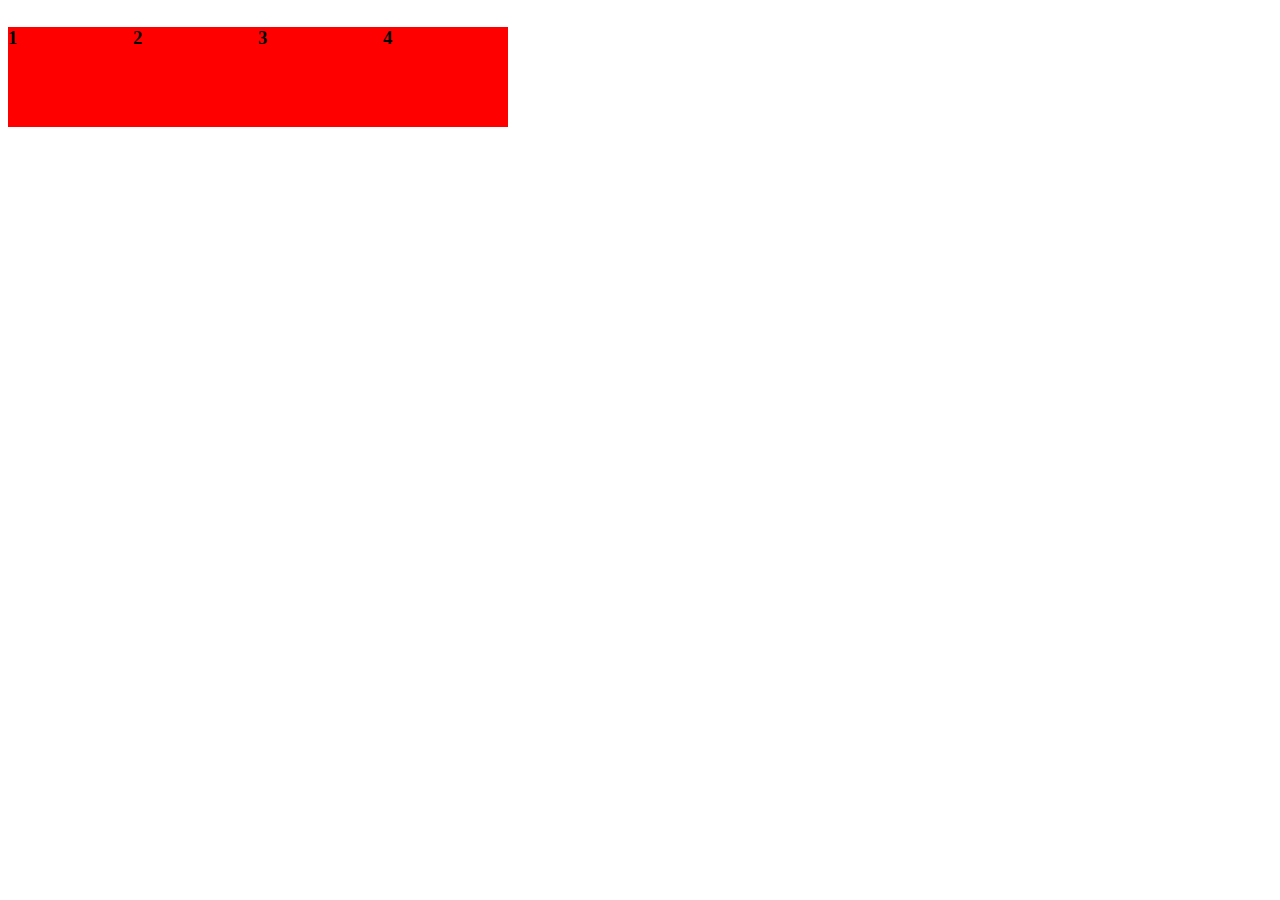
<file: admin site/component-carousel-slick.html>
<!DOCTYPE html>
<html lang="en">
<head>
    <meta charset="UTF-8">
    <meta name="viewport" content="width=device-width, initial-scale=1.0">
    <meta http-equiv="X-UA-Compatible" content="ie=edge">
    <title>Carousel</title>
    <link rel="stylesheet" type="text/css" href="assets/plugins/slick-1.8.1/slick/slick.css">
    <link rel="stylesheet" type="text/css" href="assets/plugins/slick-1.8.1/slick/slick-theme.css">
    <style>
        body {
            width: 500px;
        }
        h3{
            /* width: 100px; */
            height: 100px;
            background-color: #f00;
        }
    </style>
</head>
<body>

    <div class="single-item" data-slick='{"slidesToShow": 4, "slidesToScroll": 4}'>
        <div><h3>1</h3></div>
        <div><h3>2</h3></div>
        <div><h3>3</h3></div>
        <div><h3>4</h3></div>
        <div><h3>5</h3></div>
        <div><h3>6</h3></div>
    </div>

    <script src="https://code.jquery.com/jquery-2.2.0.min.js" type="text/javascript"></script>
    <script src="assets/plugins/slick-1.8.1/slick/slick.js" type="text/javascript" charset="utf-8"></script>

    <script>
        $('.single-item').slick({
            infinite: true,
            slidesToShow: 3,
            slidesToScroll: 3
        });
    </script>
</body>
</html>
</file>
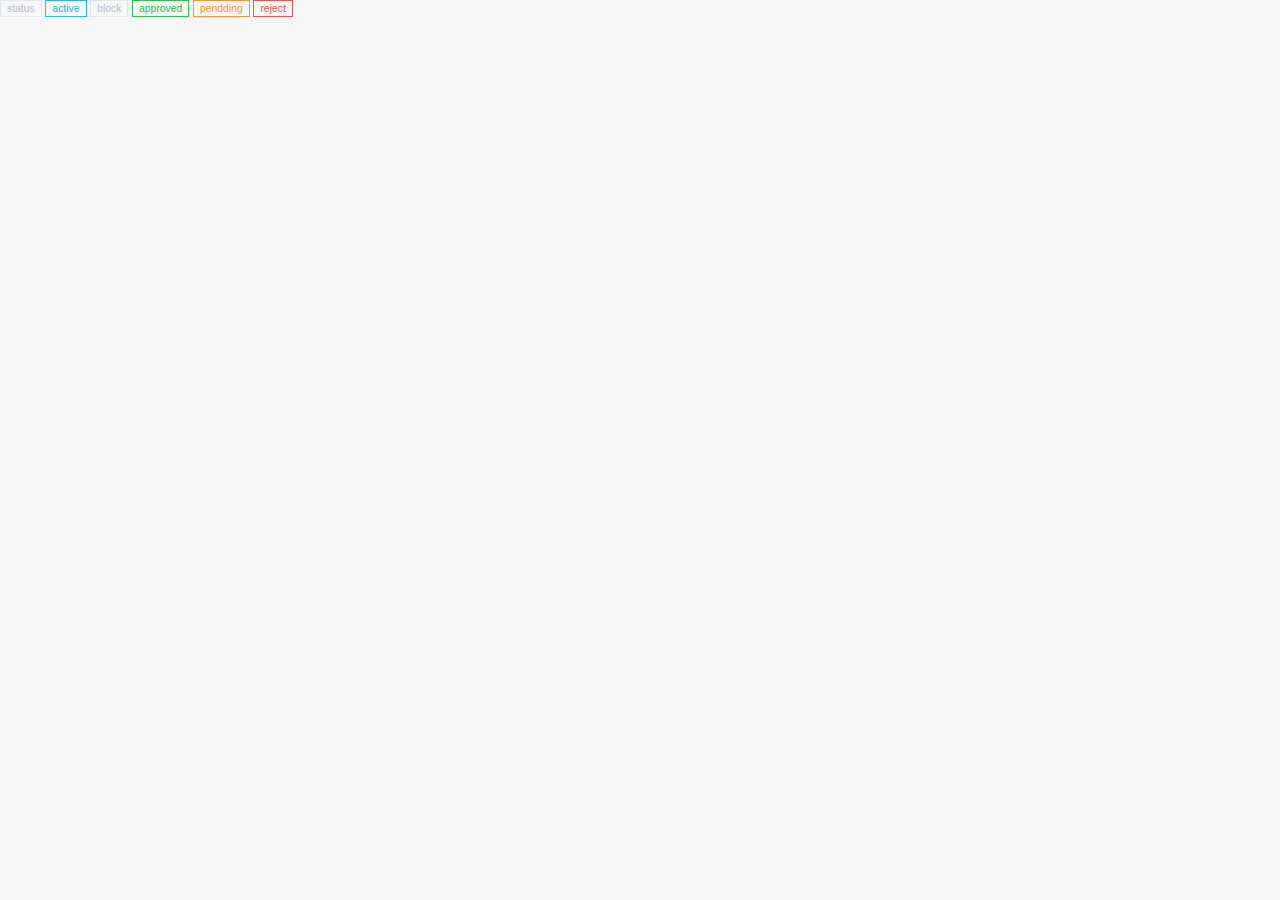
<file: admin site/component-status.html>
<!DOCTYPE html>
<html lang="en">
<head>
    <meta charset="UTF-8">
    <meta name="viewport" content="width=device-width, initial-scale=1.0">
    <meta http-equiv="X-UA-Compatible" content="ie=edge">
    <title>Status</title>
    <link rel="stylesheet" href="assets/css/main.css"/>
</head>
<body>
    <span class="status">status</span>
    <span class="status status--active">active</span>
    <span class="status status--block">block</span>
    <span class="status status--approved">approved</span>
    <span class="status status--pending">pendding</span>
    <span class="status status--reject">reject</span>
</body>
</html>
</file>
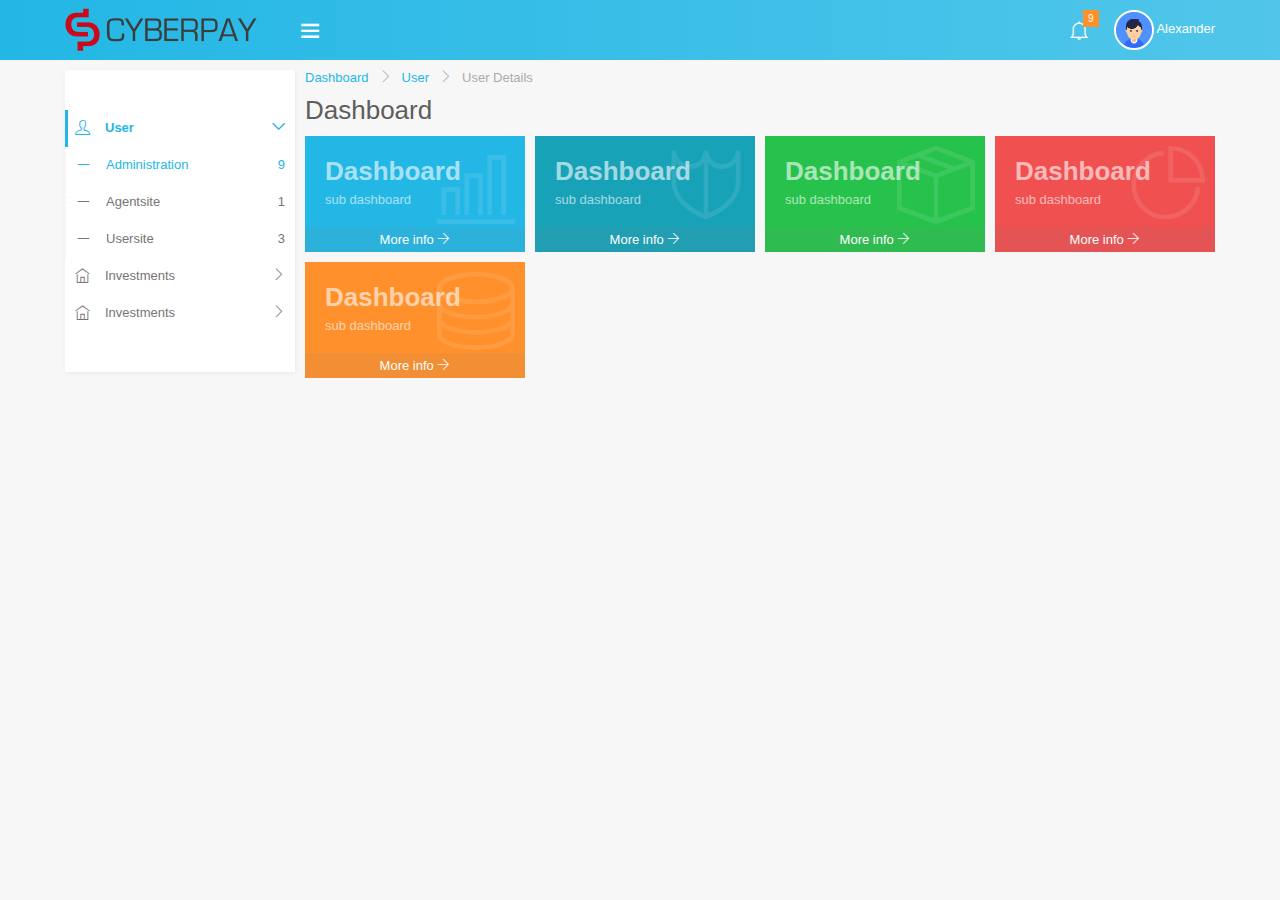
<file: admin site/dashboard.html>
<!DOCTYPE html>
<html lang="en">
<head>
	<meta charset="UTF-8">
	<title>Dashboard</title>
	<link rel="stylesheet" href="assets/plugins/themify-icons/themify-icons.css"/>
	<link rel="stylesheet" href="assets/css/main.css"/>
</head>
<body>
	<div class="wrapper">
		<header class="header">
			<div class="container">
				<div class="header__content">
					<div class="brand">
						<a><img src="assets/images/logo.png"/></a>
					</div>
					<div class="title">
						<a class="toggle btn btn-only-icon">
							<i class="ti-menu"></i>
						</a>
					</div>
					<div class="actions">
						<div class="noti">
							<div class="noti__display">
								<a>
									<i class="ti-bell"></i>
									<i class="number">9</i>
								</a>
							</div>
							<div class="noti__container">
								<div class="noti__content">
									<ul>
										<li class="count"><a>You have 10 notifications</a></li>
										<li class="active"><a><i class="ti-file"></i> <span>5 new members joined today</span></a></li>
										<li><a><i class="ti-file"></i> <span> Very long description here that may not fit into the page and may cause design problems</span></a></li>
										<li><a><i class="ti-file"></i> <span>5 new members joined today</span></a></li>
										<li><a><i class="ti-file"></i> <span>5 new members joined today</span></a></li>
										<li class="viewall"><a>View all</a></li>
									</ul>
								</div>
							</div>
						</div>
						<div class="account">
							<div class="account__display">
								<div class="avatar">
									<img src="assets/images/user.png"/>	
									<span class="name">Alexander</span>
								</div>
							</div>
							<div class="account__container">
								<div class="account__content">
									<ul>
										<li class="active"><a>Profile</a></li>
										<li><a>Deposit</a></li>
										<li><a>Widthdraw</a></li>
										<li><a>Login</a></li>
									</ul>
								</div>
							</div>
						</div>
					</div>
				</div>
			</div>
		</header>
		<main class="">
			<div class="container">
				<div class="page">
					<div class="page__body">
						<div class="page__body__content">
							<div class="page__aside">
								<aside class="sidebar">
									<div class="sidebar__header"></div>
									<div class="sidebar__nav">
										<ul class="menu-sidebar">
											<li class="active opened">
												<a>
													<span class="icon"><i class="ti-user"></i></span>
													<span class="name">User</span>
													<span class="arrow"></i></span>
												</a>
												<ul>
													<li class="active">
														<a>
															<span class="icon"><i class="ti-minus"></i></span>
															<span class="name">Administration</span>
															<span class="number">9</span>
														</a>
													</li>
													<li>
														<a>
															<span class="icon"><i class="ti-minus"></i></span>
															<span class="name">Agentsite</span>
															<span class="number">1</span>
														</a>
													</li>
													<li>
														<a>
															<span class="icon"><i class="ti-minus"></i></span>
															<span class="name">Usersite</span>
															<span class="number">3</span>
														</a>
													</li>
												</ul>
											</li>
											<li>
												<a>
													<span class="icon"><i class="ti-home"></i></span>
													<span class="name">Investments</span>
													<span class="arrow"></i></span>
												</a>
												<ul>
													<li>
														<a>
															<span class="icon"></span>
															<span class="name">Administration</span>
															<span class="number">9</span>
														</a>
													</li>
													<li>
														<a>
															<span class="icon"></span>
															<span class="name">Agentsite</span>
															<span class="number">1</span>
														</a>
													</li>
													<li>
														<a>
															<span class="icon"></span>
															<span class="name">Usersite</span>
															<span class="number">3</span>
														</a>
													</li>
												</ul>
											</li>
											<li>
												<a>
													<span class="icon"><i class="ti-home"></i></span>
													<span class="name">Investments</span>
													<span class="arrow"></i></span>
												</a>
												<ul>
													<li>
														<a>
															<span class="icon"></span>
															<span class="name">Administration</span>
															<span class="number">9</span>
														</a>
													</li>
													<li>
														<a>
															<span class="icon"></span>
															<span class="name">Agentsite</span>
															<span class="number">1</span>
														</a>
													</li>
													<li>
														<a>
															<span class="icon"></span>
															<span class="name">Usersite</span>
															<span class="number">3</span>
														</a>
													</li>
												</ul>
											</li>
										</ul>
									</div>
								</aside>
							</div>
							<div class="page__content">
								<ul class="breadcrumb">
									<li><a>Dashboard</a></li>
									<li><a>User</a></li>
									<li><a>User details</a></li>
								</ul>
								<h1 class="pageTitle margin-top-10">Dashboard</h1>
								<div class="dashboards margin-top-10">
									<div class="dashboard dashboard--primary">
										<div class="dashboard__content">
											<div class="name">Dashboard</div>
											<div class="subname">sub dashboard</div>
										</div>
										<div class="dashboard__icon"><i class="ti-bar-chart"></i></div>
										<a class="dashboard__action">
											More info <i class="ti-arrow-right"></i>
										</a>
									</div>
									<div class="dashboard dashboard--info">
										<div class="dashboard__content">
											<div class="name">Dashboard</div>
											<div class="subname">sub dashboard</div>
										</div>
										<div class="dashboard__icon"><i class="ti-shield"></i></div>
										<a class="dashboard__action">
											More info <i class="ti-arrow-right"></i>
										</a>
									</div>
									<div class="dashboard dashboard--success">
										<div class="dashboard__content">
											<div class="name">Dashboard</div>
											<div class="subname">sub dashboard</div>
										</div>
										<div class="dashboard__icon"><i class="ti-package"></i></div>
										<a class="dashboard__action">
											More info <i class="ti-arrow-right"></i>
										</a>
									</div>
									<div class="dashboard dashboard--danger">
										<div class="dashboard__content">
											<div class="name">Dashboard</div>
											<div class="subname">sub dashboard</div>
										</div>
										<div class="dashboard__icon"><i class="ti-pie-chart"></i></div>
										<a class="dashboard__action">
											More info <i class="ti-arrow-right"></i>
										</a>
									</div>
									<div class="dashboard dashboard--warning">
										<div class="dashboard__content">
											<div class="name">Dashboard</div>
											<div class="subname">sub dashboard</div>
										</div>
										<div class="dashboard__icon"><i class="ti-server"></i></div>
										<a class="dashboard__action">
											More info <i class="ti-arrow-right"></i>
										</a>
									</div>
								</div>
							</div>
						</div>
					</div>
				</div>
			</div>
		</main>
	</div>
	<script src="assets/js/jquery.min.js"></script>
	<script>
		$(document).ready(function(){
			$(".toggle").click(function(){
				$(".page").toggleClass("close-aside");
			});
		});
	</script>
</body>
</html>
</file>
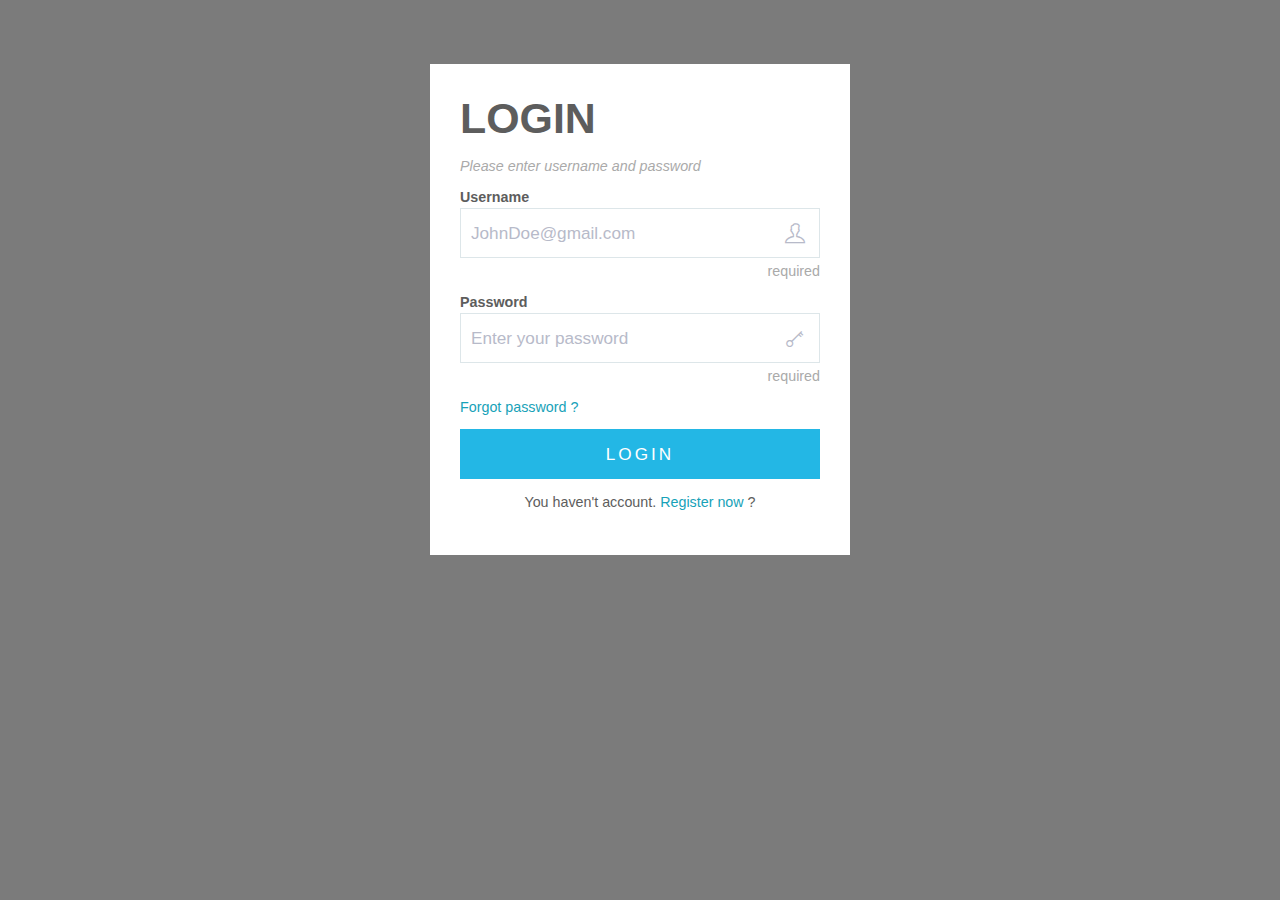
<file: admin site/login.html>
<!DOCTYPE html>
<html lang="en">
<head>
	<meta charset="UTF-8">
	<title>Home</title>
	<link rel="stylesheet" href="assets/plugins/themify-icons/themify-icons.css"/>
	<link rel="stylesheet" href="assets/css/main.css"/>
</head>
<body>
	<div class="wrapper">
		<div class="login">
            <div class="login__content">
                <div class="login__header">
                </div>
                <div class="login__body">
                    <div class="form form--login">
                        <div class="form__header">
                            <h1 class="title">LOGIN</h1>
                            <p class="desc">Please enter username and password</p>
                        </div>
                        <div class="form__body">
                            <div class="form-group">
                                <label class="control-label">Username</label>
                                <div class="input input--icon">
                                    <input type="text" class="form-control" placeholder="JohnDoe@gmail.com"/>
                                    <i class="icon ti-user"></i>
                                </div>
                                <p class="help-block">required</p>
                            </div>
                            <div class="form-group">
                                <label class="control-label">Password</label>
                                <div class="input input--icon">
                                    <input type="password" class="form-control" placeholder="Enter your password"/>
                                    <i class="icon ti-key"></i>
                                </div>
                                <p class="help-block">required</p>
                            </div>
                            <p class="forgot-password"><a href="#" class="link">Forgot password ?</a></p>   
                        </div>
                        <div class="form__footer">
                            <a class="btn submit active">login</a>
                        </div>
                        <p class="register-now">You haven't account. <a href="#" class="link">Register now</a> ?</p>
                    </div>
                </div>
                <div class="login__footer">
                    
                </div>
            </div>
        </div>
	</div>
	<script src="assets/js/jquery.min.js"></script>
	<script>
		$(document).ready(function(){
			$(".toggle").click(function(){
				$(".page").toggleClass("close-aside");
			});
		});
	</script>
</body>
</html>
</file>
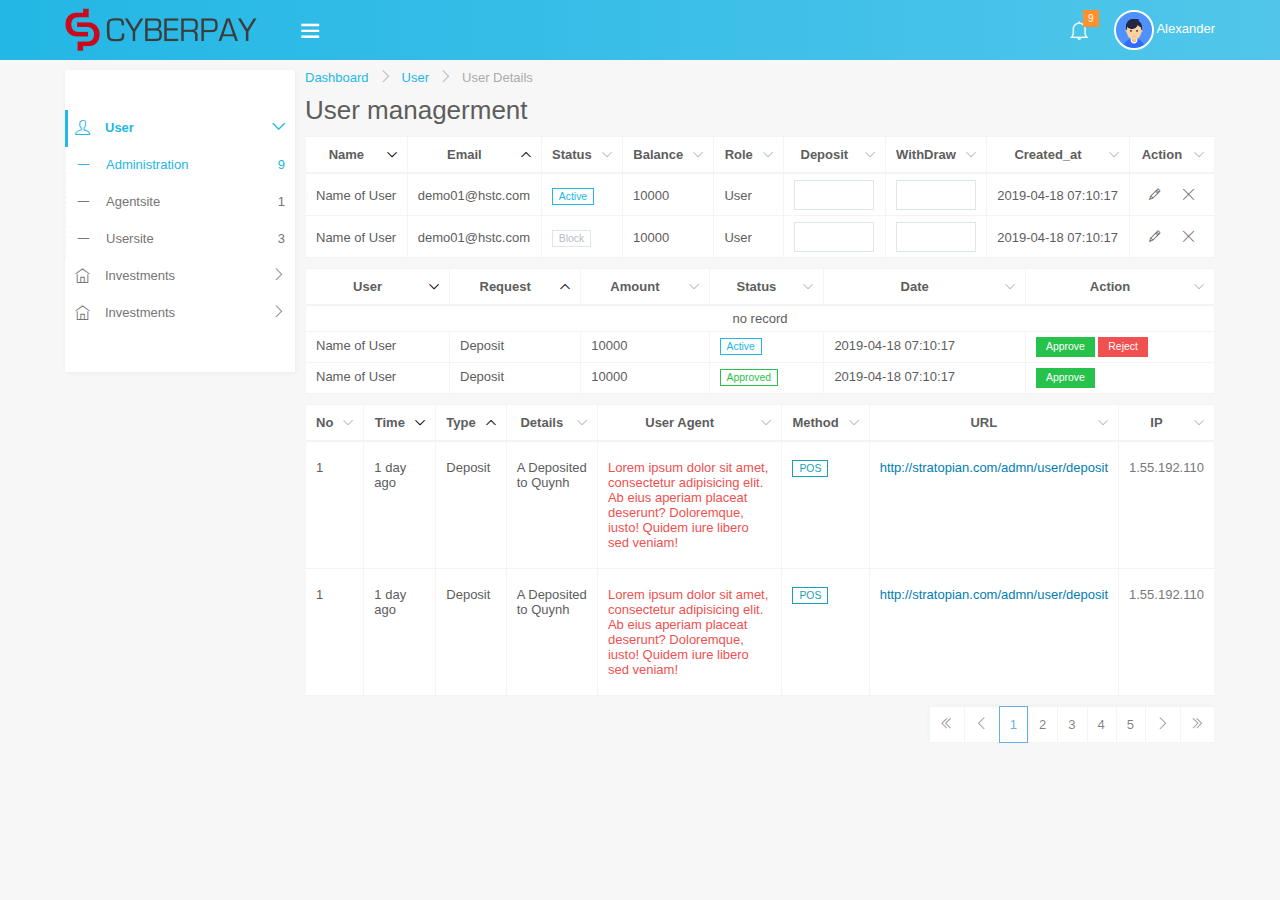
<file: admin site/table.html>
<!DOCTYPE html>
<html lang="en">
<head>
	<meta charset="UTF-8">
	<title>Table</title>
	<link rel="stylesheet" href="assets/plugins/themify-icons/themify-icons.css"/>
	<link rel="stylesheet" href="assets/css/main.css"/>
</head>
<body>
	<div class="wrapper">
		<header class="header">
			<div class="container">
				<div class="header__content">
					<div class="brand">
						<a><img src="assets/images/logo.png"/></a>
					</div>
					<div class="title">
						<a class="toggle btn btn-only-icon">
							<i class="ti-menu"></i>
						</a>
					</div>
					<div class="actions">
						<div class="noti">
							<div class="noti__display">
								<a>
									<i class="ti-bell"></i>
									<i class="number">9</i>
								</a>
							</div>
							<div class="noti__container">
								<div class="noti__content">
									<ul>
										<li class="count"><a>You have 10 notifications</a></li>
										<li class="active"><a><i class="ti-file"></i> <span>5 new members joined today</span></a></li>
										<li><a><i class="ti-file"></i> <span> Very long description here that may not fit into the page and may cause design problems</span></a></li>
										<li><a><i class="ti-file"></i> <span>5 new members joined today</span></a></li>
										<li><a><i class="ti-file"></i> <span>5 new members joined today</span></a></li>
										<li class="viewall"><a>View all</a></li>
									</ul>
								</div>
							</div>
						</div>
						<div class="account">
							<div class="account__display">
								<div class="avatar">
									<img src="assets/images/user.png"/>	
									<span class="name">Alexander</span>
								</div>
							</div>
							<div class="account__container">
								<div class="account__content">
									<ul>
										<li class="active"><a>Profile</a></li>
										<li><a>Deposit</a></li>
										<li><a>Widthdraw</a></li>
										<li><a>Login</a></li>
									</ul>
								</div>
							</div>
						</div>
					</div>
				</div>
			</div>
		</header>
		<main class="">
			<div class="container">
				<div class="page">
					<div class="page__body">
						<div class="page__body__content">
							<div class="page__aside">
								<aside class="sidebar">
									<div class="sidebar__header"></div>
									<div class="sidebar__nav">
										<ul class="menu-sidebar">
											<li class="active opened">
												<a>
													<span class="icon"><i class="ti-user"></i></span>
													<span class="name">User</span>
													<span class="arrow"></i></span>
												</a>
												<ul>
													<li class="active">
														<a>
															<span class="icon"><i class="ti-minus"></i></span>
															<span class="name">Administration</span>
															<span class="number">9</span>
														</a>
													</li>
													<li>
														<a>
															<span class="icon"><i class="ti-minus"></i></span>
															<span class="name">Agentsite</span>
															<span class="number">1</span>
														</a>
													</li>
													<li>
														<a>
															<span class="icon"><i class="ti-minus"></i></span>
															<span class="name">Usersite</span>
															<span class="number">3</span>
														</a>
													</li>
												</ul>
											</li>
											<li>
												<a>
													<span class="icon"><i class="ti-home"></i></span>
													<span class="name">Investments</span>
													<span class="arrow"></i></span>
												</a>
												<ul>
													<li>
														<a>
															<span class="icon"></span>
															<span class="name">Administration</span>
															<span class="number">9</span>
														</a>
													</li>
													<li>
														<a>
															<span class="icon"></span>
															<span class="name">Agentsite</span>
															<span class="number">1</span>
														</a>
													</li>
													<li>
														<a>
															<span class="icon"></span>
															<span class="name">Usersite</span>
															<span class="number">3</span>
														</a>
													</li>
												</ul>
											</li>
											<li>
												<a>
													<span class="icon"><i class="ti-home"></i></span>
													<span class="name">Investments</span>
													<span class="arrow"></i></span>
												</a>
												<ul>
													<li>
														<a>
															<span class="icon"></span>
															<span class="name">Administration</span>
															<span class="number">9</span>
														</a>
													</li>
													<li>
														<a>
															<span class="icon"></span>
															<span class="name">Agentsite</span>
															<span class="number">1</span>
														</a>
													</li>
													<li>
														<a>
															<span class="icon"></span>
															<span class="name">Usersite</span>
															<span class="number">3</span>
														</a>
													</li>
												</ul>
											</li>
										</ul>
									</div>
								</aside>
							</div>
							<div class="page__content">
								<ul class="breadcrumb">
									<li><a>Dashboard</a></li>
									<li><a>User</a></li>
									<li><a>User details</a></li>
								</ul>
								<h1 class="pageTitle margin-top-10">User managerment</h1>
								<div class="table-container margin-top-10">
									<table class="table">
										<thead>
											<tr>
												<th class="sort sort-down">Name</th>
												<th class="sort sort-up">Email</th>
												<th class="sort">Status</th>
												<th class="sort">Balance</th>
												<th class="sort">Role</th>
												<th class="sort">Deposit</th>
												<th class="sort">WithDraw</th>
												<th class="sort">Created_at</th>
												<th class="sort">Action</th>
											</tr>
										</thead>
										<tbody>											
											<tr>
												<td>Name of User</td>
												<td>demo01@hstc.com</td>
												<td><span class="status status--active">Active</span></td>
												<td>10000</td>
												<td>User</td>
												<td class="cell-input"><div class="input width-80"><input type="text" class="form-control" /></div></td>
												<td class="cell-input"><div class="input width-80"><input type="text" class="form-control" /></div></td>
												<td class="cell-date">2019-04-18 07:10:17</td>
												<td class="cell-action">
													<a class="btn btn-only-icon"><i class="ti-pencil"></i></a>
													<a class="btn btn-only-icon"><i class="ti-close"></i></a>
												</td>
											</tr>
											<tr>
												<td>Name of User</td>
												<td>demo01@hstc.com</td>
												<td><span class="status status--block">Block</span></td>
												<td>10000</td>
												<td>User</td>
												<td><div class="input width-80"><input type="text" class="form-control" /></div></td>
												<td><div class="input width-80"><input type="text" class="form-control" /></div></td>
												<td>2019-04-18 07:10:17</td>
												<td class="cell-action">
													<a class="btn btn-only-icon"><i class="ti-pencil"></i></a>
													<a class="btn btn-only-icon"><i class="ti-close"></i></a>
												</td>
											</tr>
											
										</tbody>
									</table>
								</div>
								<div class="table-container margin-top-10">
									<table class="table">
										<thead>
											<tr>
												<th class="sort sort-down">User</th>
												<th class="sort sort-up">Request</th>
												<th class="sort">Amount</th>
												<th class="sort">Status</th>
												<th class="sort">Date</th>
												<th class="sort">Action</th>
											</tr>
										</thead>
										<tbody>
											<tr class="no-record">
												<td colspan="9">no record</td>
											</tr>
											<tr>
												<td>Name of User</td>
												<td>Deposit</td>
												<td>10000</td>
												<td><span class="status status--active">Active</span></td>
												
												<td class="cell-date">2019-04-18 07:10:17</td>
												<td class="cell-action">
													<a class="btn btn--sm btn--success">Approve</a>
													<a class="btn btn--sm btn--danger">Reject</a>
												</td>
											</tr>
											<tr>
												<td>Name of User</td>
												<td>Deposit</td>
												<td>10000</td>
												<td><span class="status status--approved">Approved</span></td>
												
												<td class="cell-date">2019-04-18 07:10:17</td>
												<td class="cell-action">
													<a class="btn btn--sm btn--success">Approve</a>
												</td>
											</tr>
										</tbody>
									</table>
								</div>
								<div class="table-container margin-top-10">
									<table class="table">
										<thead>
											<tr>
												<th class="sort">No</th>
												<th class="sort sort-down">Time</th>
												<th class="sort sort-up">Type</th>
												<th class="sort">Details</th>
												<th class="sort">User Agent</th>
												<th class="sort">Method</th>
												<th class="sort">URL</th>
												<th class="sort">IP</th>
											</tr>
										</thead>
										<tbody>
											<tr>
												<td>1</td>
												<td>1 day ago</td>
												<td>Deposit</td>
												<td>A Deposited to Quynh</td>
												<td><p class="text-danger">Lorem ipsum dolor sit amet, consectetur adipisicing elit. Ab eius aperiam placeat deserunt? Doloremque, iusto! Quidem iure libero sed veniam!</p></td>
												<td><span class="status status--info">POS</span></td>
												<td><a class="text-link">http://stratopian.com/admn/user/deposit</a></td>
												<td><span class="text-muted">1.55.192.110</span></td>
											</tr>
											<tr>
												<td>1</td>
												<td>1 day ago</td>
												<td>Deposit</td>
												<td>A Deposited to Quynh</td>
												<td><p class="text-danger">Lorem ipsum dolor sit amet, consectetur adipisicing elit. Ab eius aperiam placeat deserunt? Doloremque, iusto! Quidem iure libero sed veniam!</p></td>
												<td><span class="status status--info">POS</span></td>
												<td><a class="text-link">http://stratopian.com/admn/user/deposit</a></td>
												<td><span class="text-muted">1.55.192.110</span></td>
											</tr>
										</tbody>
									</table>
								</div>
								<div class="flex flex-end margin-top-10">
									<div class="pagination">
										<ul>
											<li class="disabled"><a><i class="ti-angle-double-left"></i></a></li>
											<li class="disabled"><a><i class="ti-angle-left"></i></a></li>
											<li class="active"><a>1</a></li>
											<li><a>2</a></li>
											<li><a>3</a></li>
											<li><a>4</a></li>
											<li><a>5</a></li>
											<li><a><i class="ti-angle-right"></i></a></li>
											<li><a><i class="ti-angle-double-right"></i></a></li>
										</ul>
									</div>
								</div>
							</div>
						</div>
					</div>
				</div>
			</div>
		</main>
	</div>

	<script src="assets/js/jquery.min.js"></script>
	<script>
		$(document).ready(function(){
			$(".toggle").click(function(){
				$(".page").toggleClass("close-aside");
			});
		});
	</script>
</body>
</html>
</file>
<file: admin site/assets/plugins/themify-icons/themify-icons.css>
@font-face {
	font-family: 'themify';
	src:url('fonts/themify.eot?-fvbane');
	src:url('fonts/themify.eot?#iefix-fvbane') format('embedded-opentype'),
		url('fonts/themify.woff?-fvbane') format('woff'),
		url('fonts/themify.ttf?-fvbane') format('truetype'),
		url('fonts/themify.svg?-fvbane#themify') format('svg');
	font-weight: normal;
	font-style: normal;
}

[class^="ti-"], [class*=" ti-"] {
	font-family: 'themify';
	speak: none;
	font-style: normal;
	font-weight: normal;
	font-variant: normal;
	text-transform: none;
	line-height: 1;

	/* Better Font Rendering =========== */
	-webkit-font-smoothing: antialiased;
	-moz-osx-font-smoothing: grayscale;
}

.ti-wand:before {
	content: "\e600";
}
.ti-volume:before {
	content: "\e601";
}
.ti-user:before {
	content: "\e602";
}
.ti-unlock:before {
	content: "\e603";
}
.ti-unlink:before {
	content: "\e604";
}
.ti-trash:before {
	content: "\e605";
}
.ti-thought:before {
	content: "\e606";
}
.ti-target:before {
	content: "\e607";
}
.ti-tag:before {
	content: "\e608";
}
.ti-tablet:before {
	content: "\e609";
}
.ti-star:before {
	content: "\e60a";
}
.ti-spray:before {
	content: "\e60b";
}
.ti-signal:before {
	content: "\e60c";
}
.ti-shopping-cart:before {
	content: "\e60d";
}
.ti-shopping-cart-full:before {
	content: "\e60e";
}
.ti-settings:before {
	content: "\e60f";
}
.ti-search:before {
	content: "\e610";
}
.ti-zoom-in:before {
	content: "\e611";
}
.ti-zoom-out:before {
	content: "\e612";
}
.ti-cut:before {
	content: "\e613";
}
.ti-ruler:before {
	content: "\e614";
}
.ti-ruler-pencil:before {
	content: "\e615";
}
.ti-ruler-alt:before {
	content: "\e616";
}
.ti-bookmark:before {
	content: "\e617";
}
.ti-bookmark-alt:before {
	content: "\e618";
}
.ti-reload:before {
	content: "\e619";
}
.ti-plus:before {
	content: "\e61a";
}
.ti-pin:before {
	content: "\e61b";
}
.ti-pencil:before {
	content: "\e61c";
}
.ti-pencil-alt:before {
	content: "\e61d";
}
.ti-paint-roller:before {
	content: "\e61e";
}
.ti-paint-bucket:before {
	content: "\e61f";
}
.ti-na:before {
	content: "\e620";
}
.ti-mobile:before {
	content: "\e621";
}
.ti-minus:before {
	content: "\e622";
}
.ti-medall:before {
	content: "\e623";
}
.ti-medall-alt:before {
	content: "\e624";
}
.ti-marker:before {
	content: "\e625";
}
.ti-marker-alt:before {
	content: "\e626";
}
.ti-arrow-up:before {
	content: "\e627";
}
.ti-arrow-right:before {
	content: "\e628";
}
.ti-arrow-left:before {
	content: "\e629";
}
.ti-arrow-down:before {
	content: "\e62a";
}
.ti-lock:before {
	content: "\e62b";
}
.ti-location-arrow:before {
	content: "\e62c";
}
.ti-link:before {
	content: "\e62d";
}
.ti-layout:before {
	content: "\e62e";
}
.ti-layers:before {
	content: "\e62f";
}
.ti-layers-alt:before {
	content: "\e630";
}
.ti-key:before {
	content: "\e631";
}
.ti-import:before {
	content: "\e632";
}
.ti-image:before {
	content: "\e633";
}
.ti-heart:before {
	content: "\e634";
}
.ti-heart-broken:before {
	content: "\e635";
}
.ti-hand-stop:before {
	content: "\e636";
}
.ti-hand-open:before {
	content: "\e637";
}
.ti-hand-drag:before {
	content: "\e638";
}
.ti-folder:before {
	content: "\e639";
}
.ti-flag:before {
	content: "\e63a";
}
.ti-flag-alt:before {
	content: "\e63b";
}
.ti-flag-alt-2:before {
	content: "\e63c";
}
.ti-eye:before {
	content: "\e63d";
}
.ti-export:before {
	content: "\e63e";
}
.ti-exchange-vertical:before {
	content: "\e63f";
}
.ti-desktop:before {
	content: "\e640";
}
.ti-cup:before {
	content: "\e641";
}
.ti-crown:before {
	content: "\e642";
}
.ti-comments:before {
	content: "\e643";
}
.ti-comment:before {
	content: "\e644";
}
.ti-comment-alt:before {
	content: "\e645";
}
.ti-close:before {
	content: "\e646";
}
.ti-clip:before {
	content: "\e647";
}
.ti-angle-up:before {
	content: "\e648";
}
.ti-angle-right:before {
	content: "\e649";
}
.ti-angle-left:before {
	content: "\e64a";
}
.ti-angle-down:before {
	content: "\e64b";
}
.ti-check:before {
	content: "\e64c";
}
.ti-check-box:before {
	content: "\e64d";
}
.ti-camera:before {
	content: "\e64e";
}
.ti-announcement:before {
	content: "\e64f";
}
.ti-brush:before {
	content: "\e650";
}
.ti-briefcase:before {
	content: "\e651";
}
.ti-bolt:before {
	content: "\e652";
}
.ti-bolt-alt:before {
	content: "\e653";
}
.ti-blackboard:before {
	content: "\e654";
}
.ti-bag:before {
	content: "\e655";
}
.ti-move:before {
	content: "\e656";
}
.ti-arrows-vertical:before {
	content: "\e657";
}
.ti-arrows-horizontal:before {
	content: "\e658";
}
.ti-fullscreen:before {
	content: "\e659";
}
.ti-arrow-top-right:before {
	content: "\e65a";
}
.ti-arrow-top-left:before {
	content: "\e65b";
}
.ti-arrow-circle-up:before {
	content: "\e65c";
}
.ti-arrow-circle-right:before {
	content: "\e65d";
}
.ti-arrow-circle-left:before {
	content: "\e65e";
}
.ti-arrow-circle-down:before {
	content: "\e65f";
}
.ti-angle-double-up:before {
	content: "\e660";
}
.ti-angle-double-right:before {
	content: "\e661";
}
.ti-angle-double-left:before {
	content: "\e662";
}
.ti-angle-double-down:before {
	content: "\e663";
}
.ti-zip:before {
	content: "\e664";
}
.ti-world:before {
	content: "\e665";
}
.ti-wheelchair:before {
	content: "\e666";
}
.ti-view-list:before {
	content: "\e667";
}
.ti-view-list-alt:before {
	content: "\e668";
}
.ti-view-grid:before {
	content: "\e669";
}
.ti-uppercase:before {
	content: "\e66a";
}
.ti-upload:before {
	content: "\e66b";
}
.ti-underline:before {
	content: "\e66c";
}
.ti-truck:before {
	content: "\e66d";
}
.ti-timer:before {
	content: "\e66e";
}
.ti-ticket:before {
	content: "\e66f";
}
.ti-thumb-up:before {
	content: "\e670";
}
.ti-thumb-down:before {
	content: "\e671";
}
.ti-text:before {
	content: "\e672";
}
.ti-stats-up:before {
	content: "\e673";
}
.ti-stats-down:before {
	content: "\e674";
}
.ti-split-v:before {
	content: "\e675";
}
.ti-split-h:before {
	content: "\e676";
}
.ti-smallcap:before {
	content: "\e677";
}
.ti-shine:before {
	content: "\e678";
}
.ti-shift-right:before {
	content: "\e679";
}
.ti-shift-left:before {
	content: "\e67a";
}
.ti-shield:before {
	content: "\e67b";
}
.ti-notepad:before {
	content: "\e67c";
}
.ti-server:before {
	content: "\e67d";
}
.ti-quote-right:before {
	content: "\e67e";
}
.ti-quote-left:before {
	content: "\e67f";
}
.ti-pulse:before {
	content: "\e680";
}
.ti-printer:before {
	content: "\e681";
}
.ti-power-off:before {
	content: "\e682";
}
.ti-plug:before {
	content: "\e683";
}
.ti-pie-chart:before {
	content: "\e684";
}
.ti-paragraph:before {
	content: "\e685";
}
.ti-panel:before {
	content: "\e686";
}
.ti-package:before {
	content: "\e687";
}
.ti-music:before {
	content: "\e688";
}
.ti-music-alt:before {
	content: "\e689";
}
.ti-mouse:before {
	content: "\e68a";
}
.ti-mouse-alt:before {
	content: "\e68b";
}
.ti-money:before {
	content: "\e68c";
}
.ti-microphone:before {
	content: "\e68d";
}
.ti-menu:before {
	content: "\e68e";
}
.ti-menu-alt:before {
	content: "\e68f";
}
.ti-map:before {
	content: "\e690";
}
.ti-map-alt:before {
	content: "\e691";
}
.ti-loop:before {
	content: "\e692";
}
.ti-location-pin:before {
	content: "\e693";
}
.ti-list:before {
	content: "\e694";
}
.ti-light-bulb:before {
	content: "\e695";
}
.ti-Italic:before {
	content: "\e696";
}
.ti-info:before {
	content: "\e697";
}
.ti-infinite:before {
	content: "\e698";
}
.ti-id-badge:before {
	content: "\e699";
}
.ti-hummer:before {
	content: "\e69a";
}
.ti-home:before {
	content: "\e69b";
}
.ti-help:before {
	content: "\e69c";
}
.ti-headphone:before {
	content: "\e69d";
}
.ti-harddrives:before {
	content: "\e69e";
}
.ti-harddrive:before {
	content: "\e69f";
}
.ti-gift:before {
	content: "\e6a0";
}
.ti-game:before {
	content: "\e6a1";
}
.ti-filter:before {
	content: "\e6a2";
}
.ti-files:before {
	content: "\e6a3";
}
.ti-file:before {
	content: "\e6a4";
}
.ti-eraser:before {
	content: "\e6a5";
}
.ti-envelope:before {
	content: "\e6a6";
}
.ti-download:before {
	content: "\e6a7";
}
.ti-direction:before {
	content: "\e6a8";
}
.ti-direction-alt:before {
	content: "\e6a9";
}
.ti-dashboard:before {
	content: "\e6aa";
}
.ti-control-stop:before {
	content: "\e6ab";
}
.ti-control-shuffle:before {
	content: "\e6ac";
}
.ti-control-play:before {
	content: "\e6ad";
}
.ti-control-pause:before {
	content: "\e6ae";
}
.ti-control-forward:before {
	content: "\e6af";
}
.ti-control-backward:before {
	content: "\e6b0";
}
.ti-cloud:before {
	content: "\e6b1";
}
.ti-cloud-up:before {
	content: "\e6b2";
}
.ti-cloud-down:before {
	content: "\e6b3";
}
.ti-clipboard:before {
	content: "\e6b4";
}
.ti-car:before {
	content: "\e6b5";
}
.ti-calendar:before {
	content: "\e6b6";
}
.ti-book:before {
	content: "\e6b7";
}
.ti-bell:before {
	content: "\e6b8";
}
.ti-basketball:before {
	content: "\e6b9";
}
.ti-bar-chart:before {
	content: "\e6ba";
}
.ti-bar-chart-alt:before {
	content: "\e6bb";
}
.ti-back-right:before {
	content: "\e6bc";
}
.ti-back-left:before {
	content: "\e6bd";
}
.ti-arrows-corner:before {
	content: "\e6be";
}
.ti-archive:before {
	content: "\e6bf";
}
.ti-anchor:before {
	content: "\e6c0";
}
.ti-align-right:before {
	content: "\e6c1";
}
.ti-align-left:before {
	content: "\e6c2";
}
.ti-align-justify:before {
	content: "\e6c3";
}
.ti-align-center:before {
	content: "\e6c4";
}
.ti-alert:before {
	content: "\e6c5";
}
.ti-alarm-clock:before {
	content: "\e6c6";
}
.ti-agenda:before {
	content: "\e6c7";
}
.ti-write:before {
	content: "\e6c8";
}
.ti-window:before {
	content: "\e6c9";
}
.ti-widgetized:before {
	content: "\e6ca";
}
.ti-widget:before {
	content: "\e6cb";
}
.ti-widget-alt:before {
	content: "\e6cc";
}
.ti-wallet:before {
	content: "\e6cd";
}
.ti-video-clapper:before {
	content: "\e6ce";
}
.ti-video-camera:before {
	content: "\e6cf";
}
.ti-vector:before {
	content: "\e6d0";
}
.ti-themify-logo:before {
	content: "\e6d1";
}
.ti-themify-favicon:before {
	content: "\e6d2";
}
.ti-themify-favicon-alt:before {
	content: "\e6d3";
}
.ti-support:before {
	content: "\e6d4";
}
.ti-stamp:before {
	content: "\e6d5";
}
.ti-split-v-alt:before {
	content: "\e6d6";
}
.ti-slice:before {
	content: "\e6d7";
}
.ti-shortcode:before {
	content: "\e6d8";
}
.ti-shift-right-alt:before {
	content: "\e6d9";
}
.ti-shift-left-alt:before {
	content: "\e6da";
}
.ti-ruler-alt-2:before {
	content: "\e6db";
}
.ti-receipt:before {
	content: "\e6dc";
}
.ti-pin2:before {
	content: "\e6dd";
}
.ti-pin-alt:before {
	content: "\e6de";
}
.ti-pencil-alt2:before {
	content: "\e6df";
}
.ti-palette:before {
	content: "\e6e0";
}
.ti-more:before {
	content: "\e6e1";
}
.ti-more-alt:before {
	content: "\e6e2";
}
.ti-microphone-alt:before {
	content: "\e6e3";
}
.ti-magnet:before {
	content: "\e6e4";
}
.ti-line-double:before {
	content: "\e6e5";
}
.ti-line-dotted:before {
	content: "\e6e6";
}
.ti-line-dashed:before {
	content: "\e6e7";
}
.ti-layout-width-full:before {
	content: "\e6e8";
}
.ti-layout-width-default:before {
	content: "\e6e9";
}
.ti-layout-width-default-alt:before {
	content: "\e6ea";
}
.ti-layout-tab:before {
	content: "\e6eb";
}
.ti-layout-tab-window:before {
	content: "\e6ec";
}
.ti-layout-tab-v:before {
	content: "\e6ed";
}
.ti-layout-tab-min:before {
	content: "\e6ee";
}
.ti-layout-slider:before {
	content: "\e6ef";
}
.ti-layout-slider-alt:before {
	content: "\e6f0";
}
.ti-layout-sidebar-right:before {
	content: "\e6f1";
}
.ti-layout-sidebar-none:before {
	content: "\e6f2";
}
.ti-layout-sidebar-left:before {
	content: "\e6f3";
}
.ti-layout-placeholder:before {
	content: "\e6f4";
}
.ti-layout-menu:before {
	content: "\e6f5";
}
.ti-layout-menu-v:before {
	content: "\e6f6";
}
.ti-layout-menu-separated:before {
	content: "\e6f7";
}
.ti-layout-menu-full:before {
	content: "\e6f8";
}
.ti-layout-media-right-alt:before {
	content: "\e6f9";
}
.ti-layout-media-right:before {
	content: "\e6fa";
}
.ti-layout-media-overlay:before {
	content: "\e6fb";
}
.ti-layout-media-overlay-alt:before {
	content: "\e6fc";
}
.ti-layout-media-overlay-alt-2:before {
	content: "\e6fd";
}
.ti-layout-media-left-alt:before {
	content: "\e6fe";
}
.ti-layout-media-left:before {
	content: "\e6ff";
}
.ti-layout-media-center-alt:before {
	content: "\e700";
}
.ti-layout-media-center:before {
	content: "\e701";
}
.ti-layout-list-thumb:before {
	content: "\e702";
}
.ti-layout-list-thumb-alt:before {
	content: "\e703";
}
.ti-layout-list-post:before {
	content: "\e704";
}
.ti-layout-list-large-image:before {
	content: "\e705";
}
.ti-layout-line-solid:before {
	content: "\e706";
}
.ti-layout-grid4:before {
	content: "\e707";
}
.ti-layout-grid3:before {
	content: "\e708";
}
.ti-layout-grid2:before {
	content: "\e709";
}
.ti-layout-grid2-thumb:before {
	content: "\e70a";
}
.ti-layout-cta-right:before {
	content: "\e70b";
}
.ti-layout-cta-left:before {
	content: "\e70c";
}
.ti-layout-cta-center:before {
	content: "\e70d";
}
.ti-layout-cta-btn-right:before {
	content: "\e70e";
}
.ti-layout-cta-btn-left:before {
	content: "\e70f";
}
.ti-layout-column4:before {
	content: "\e710";
}
.ti-layout-column3:before {
	content: "\e711";
}
.ti-layout-column2:before {
	content: "\e712";
}
.ti-layout-accordion-separated:before {
	content: "\e713";
}
.ti-layout-accordion-merged:before {
	content: "\e714";
}
.ti-layout-accordion-list:before {
	content: "\e715";
}
.ti-ink-pen:before {
	content: "\e716";
}
.ti-info-alt:before {
	content: "\e717";
}
.ti-help-alt:before {
	content: "\e718";
}
.ti-headphone-alt:before {
	content: "\e719";
}
.ti-hand-point-up:before {
	content: "\e71a";
}
.ti-hand-point-right:before {
	content: "\e71b";
}
.ti-hand-point-left:before {
	content: "\e71c";
}
.ti-hand-point-down:before {
	content: "\e71d";
}
.ti-gallery:before {
	content: "\e71e";
}
.ti-face-smile:before {
	content: "\e71f";
}
.ti-face-sad:before {
	content: "\e720";
}
.ti-credit-card:before {
	content: "\e721";
}
.ti-control-skip-forward:before {
	content: "\e722";
}
.ti-control-skip-backward:before {
	content: "\e723";
}
.ti-control-record:before {
	content: "\e724";
}
.ti-control-eject:before {
	content: "\e725";
}
.ti-comments-smiley:before {
	content: "\e726";
}
.ti-brush-alt:before {
	content: "\e727";
}
.ti-youtube:before {
	content: "\e728";
}
.ti-vimeo:before {
	content: "\e729";
}
.ti-twitter:before {
	content: "\e72a";
}
.ti-time:before {
	content: "\e72b";
}
.ti-tumblr:before {
	content: "\e72c";
}
.ti-skype:before {
	content: "\e72d";
}
.ti-share:before {
	content: "\e72e";
}
.ti-share-alt:before {
	content: "\e72f";
}
.ti-rocket:before {
	content: "\e730";
}
.ti-pinterest:before {
	content: "\e731";
}
.ti-new-window:before {
	content: "\e732";
}
.ti-microsoft:before {
	content: "\e733";
}
.ti-list-ol:before {
	content: "\e734";
}
.ti-linkedin:before {
	content: "\e735";
}
.ti-layout-sidebar-2:before {
	content: "\e736";
}
.ti-layout-grid4-alt:before {
	content: "\e737";
}
.ti-layout-grid3-alt:before {
	content: "\e738";
}
.ti-layout-grid2-alt:before {
	content: "\e739";
}
.ti-layout-column4-alt:before {
	content: "\e73a";
}
.ti-layout-column3-alt:before {
	content: "\e73b";
}
.ti-layout-column2-alt:before {
	content: "\e73c";
}
.ti-instagram:before {
	content: "\e73d";
}
.ti-google:before {
	content: "\e73e";
}
.ti-github:before {
	content: "\e73f";
}
.ti-flickr:before {
	content: "\e740";
}
.ti-facebook:before {
	content: "\e741";
}
.ti-dropbox:before {
	content: "\e742";
}
.ti-dribbble:before {
	content: "\e743";
}
.ti-apple:before {
	content: "\e744";
}
.ti-android:before {
	content: "\e745";
}
.ti-save:before {
	content: "\e746";
}
.ti-save-alt:before {
	content: "\e747";
}
.ti-yahoo:before {
	content: "\e748";
}
.ti-wordpress:before {
	content: "\e749";
}
.ti-vimeo-alt:before {
	content: "\e74a";
}
.ti-twitter-alt:before {
	content: "\e74b";
}
.ti-tumblr-alt:before {
	content: "\e74c";
}
.ti-trello:before {
	content: "\e74d";
}
.ti-stack-overflow:before {
	content: "\e74e";
}
.ti-soundcloud:before {
	content: "\e74f";
}
.ti-sharethis:before {
	content: "\e750";
}
.ti-sharethis-alt:before {
	content: "\e751";
}
.ti-reddit:before {
	content: "\e752";
}
.ti-pinterest-alt:before {
	content: "\e753";
}
.ti-microsoft-alt:before {
	content: "\e754";
}
.ti-linux:before {
	content: "\e755";
}
.ti-jsfiddle:before {
	content: "\e756";
}
.ti-joomla:before {
	content: "\e757";
}
.ti-html5:before {
	content: "\e758";
}
.ti-flickr-alt:before {
	content: "\e759";
}
.ti-email:before {
	content: "\e75a";
}
.ti-drupal:before {
	content: "\e75b";
}
.ti-dropbox-alt:before {
	content: "\e75c";
}
.ti-css3:before {
	content: "\e75d";
}
.ti-rss:before {
	content: "\e75e";
}
.ti-rss-alt:before {
	content: "\e75f";
}
</file>
<file: admin site/assets/plugins/themify-icons/demo-files/demo.css>
body {
	font: normal 1em/1.5em Arial, Helvetica, sans-serif;
	max-width: 90%;
	margin: 30px auto 0;
}
h1, h3 {
	font-weight: normal;
}
h3 {
	font-size: 1.4;
	text-transform: uppercase;
	letter-spacing: 1px;
}

.icon-section {
	margin: 0 0 3em;
	clear: both;
	overflow: hidden;
}
.icon-container {
	width: 240px; 
	padding: .7em 0;
	float: left; 
	position: relative;
	text-align: left;
}
.icon-container [class^="ti-"], 
.icon-container [class*=" ti-"] {
	color: #000;
	position: absolute;
	margin-top: 3px;
	transition: .3s;
}
.icon-container:hover [class^="ti-"],
.icon-container:hover [class*=" ti-"] {
	font-size: 2.2em;
	margin-top: -5px;
}
.icon-container:hover .icon-name {
	color: #000;
}
.icon-name {
	color: #aaa;
	margin-left: 35px;
	font-size: .8em;
	transition: .3s;
}
.icon-container:hover .icon-name {
	margin-left: 45px;
}
</file>
<file: admin site/assets/plugins/themify-icons/ie7/ie7.css>
.ti-wand {
	*zoom: expression(this.runtimeStyle['zoom'] = '1', this.innerHTML = '&#xe600;');
}
.ti-volume {
	*zoom: expression(this.runtimeStyle['zoom'] = '1', this.innerHTML = '&#xe601;');
}
.ti-user {
	*zoom: expression(this.runtimeStyle['zoom'] = '1', this.innerHTML = '&#xe602;');
}
.ti-unlock {
	*zoom: expression(this.runtimeStyle['zoom'] = '1', this.innerHTML = '&#xe603;');
}
.ti-unlink {
	*zoom: expression(this.runtimeStyle['zoom'] = '1', this.innerHTML = '&#xe604;');
}
.ti-trash {
	*zoom: expression(this.runtimeStyle['zoom'] = '1', this.innerHTML = '&#xe605;');
}
.ti-thought {
	*zoom: expression(this.runtimeStyle['zoom'] = '1', this.innerHTML = '&#xe606;');
}
.ti-target {
	*zoom: expression(this.runtimeStyle['zoom'] = '1', this.innerHTML = '&#xe607;');
}
.ti-tag {
	*zoom: expression(this.runtimeStyle['zoom'] = '1', this.innerHTML = '&#xe608;');
}
.ti-tablet {
	*zoom: expression(this.runtimeStyle['zoom'] = '1', this.innerHTML = '&#xe609;');
}
.ti-star {
	*zoom: expression(this.runtimeStyle['zoom'] = '1', this.innerHTML = '&#xe60a;');
}
.ti-spray {
	*zoom: expression(this.runtimeStyle['zoom'] = '1', this.innerHTML = '&#xe60b;');
}
.ti-signal {
	*zoom: expression(this.runtimeStyle['zoom'] = '1', this.innerHTML = '&#xe60c;');
}
.ti-shopping-cart {
	*zoom: expression(this.runtimeStyle['zoom'] = '1', this.innerHTML = '&#xe60d;');
}
.ti-shopping-cart-full {
	*zoom: expression(this.runtimeStyle['zoom'] = '1', this.innerHTML = '&#xe60e;');
}
.ti-settings {
	*zoom: expression(this.runtimeStyle['zoom'] = '1', this.innerHTML = '&#xe60f;');
}
.ti-search {
	*zoom: expression(this.runtimeStyle['zoom'] = '1', this.innerHTML = '&#xe610;');
}
.ti-zoom-in {
	*zoom: expression(this.runtimeStyle['zoom'] = '1', this.innerHTML = '&#xe611;');
}
.ti-zoom-out {
	*zoom: expression(this.runtimeStyle['zoom'] = '1', this.innerHTML = '&#xe612;');
}
.ti-cut {
	*zoom: expression(this.runtimeStyle['zoom'] = '1', this.innerHTML = '&#xe613;');
}
.ti-ruler {
	*zoom: expression(this.runtimeStyle['zoom'] = '1', this.innerHTML = '&#xe614;');
}
.ti-ruler-pencil {
	*zoom: expression(this.runtimeStyle['zoom'] = '1', this.innerHTML = '&#xe615;');
}
.ti-ruler-alt {
	*zoom: expression(this.runtimeStyle['zoom'] = '1', this.innerHTML = '&#xe616;');
}
.ti-bookmark {
	*zoom: expression(this.runtimeStyle['zoom'] = '1', this.innerHTML = '&#xe617;');
}
.ti-bookmark-alt {
	*zoom: expression(this.runtimeStyle['zoom'] = '1', this.innerHTML = '&#xe618;');
}
.ti-reload {
	*zoom: expression(this.runtimeStyle['zoom'] = '1', this.innerHTML = '&#xe619;');
}
.ti-plus {
	*zoom: expression(this.runtimeStyle['zoom'] = '1', this.innerHTML = '&#xe61a;');
}
.ti-pin {
	*zoom: expression(this.runtimeStyle['zoom'] = '1', this.innerHTML = '&#xe61b;');
}
.ti-pencil {
	*zoom: expression(this.runtimeStyle['zoom'] = '1', this.innerHTML = '&#xe61c;');
}
.ti-pencil-alt {
	*zoom: expression(this.runtimeStyle['zoom'] = '1', this.innerHTML = '&#xe61d;');
}
.ti-paint-roller {
	*zoom: expression(this.runtimeStyle['zoom'] = '1', this.innerHTML = '&#xe61e;');
}
.ti-paint-bucket {
	*zoom: expression(this.runtimeStyle['zoom'] = '1', this.innerHTML = '&#xe61f;');
}
.ti-na {
	*zoom: expression(this.runtimeStyle['zoom'] = '1', this.innerHTML = '&#xe620;');
}
.ti-mobile {
	*zoom: expression(this.runtimeStyle['zoom'] = '1', this.innerHTML = '&#xe621;');
}
.ti-minus {
	*zoom: expression(this.runtimeStyle['zoom'] = '1', this.innerHTML = '&#xe622;');
}
.ti-medall {
	*zoom: expression(this.runtimeStyle['zoom'] = '1', this.innerHTML = '&#xe623;');
}
.ti-medall-alt {
	*zoom: expression(this.runtimeStyle['zoom'] = '1', this.innerHTML = '&#xe624;');
}
.ti-marker {
	*zoom: expression(this.runtimeStyle['zoom'] = '1', this.innerHTML = '&#xe625;');
}
.ti-marker-alt {
	*zoom: expression(this.runtimeStyle['zoom'] = '1', this.innerHTML = '&#xe626;');
}
.ti-arrow-up {
	*zoom: expression(this.runtimeStyle['zoom'] = '1', this.innerHTML = '&#xe627;');
}
.ti-arrow-right {
	*zoom: expression(this.runtimeStyle['zoom'] = '1', this.innerHTML = '&#xe628;');
}
.ti-arrow-left {
	*zoom: expression(this.runtimeStyle['zoom'] = '1', this.innerHTML = '&#xe629;');
}
.ti-arrow-down {
	*zoom: expression(this.runtimeStyle['zoom'] = '1', this.innerHTML = '&#xe62a;');
}
.ti-lock {
	*zoom: expression(this.runtimeStyle['zoom'] = '1', this.innerHTML = '&#xe62b;');
}
.ti-location-arrow {
	*zoom: expression(this.runtimeStyle['zoom'] = '1', this.innerHTML = '&#xe62c;');
}
.ti-link {
	*zoom: expression(this.runtimeStyle['zoom'] = '1', this.innerHTML = '&#xe62d;');
}
.ti-layout {
	*zoom: expression(this.runtimeStyle['zoom'] = '1', this.innerHTML = '&#xe62e;');
}
.ti-layers {
	*zoom: expression(this.runtimeStyle['zoom'] = '1', this.innerHTML = '&#xe62f;');
}
.ti-layers-alt {
	*zoom: expression(this.runtimeStyle['zoom'] = '1', this.innerHTML = '&#xe630;');
}
.ti-key {
	*zoom: expression(this.runtimeStyle['zoom'] = '1', this.innerHTML = '&#xe631;');
}
.ti-import {
	*zoom: expression(this.runtimeStyle['zoom'] = '1', this.innerHTML = '&#xe632;');
}
.ti-image {
	*zoom: expression(this.runtimeStyle['zoom'] = '1', this.innerHTML = '&#xe633;');
}
.ti-heart {
	*zoom: expression(this.runtimeStyle['zoom'] = '1', this.innerHTML = '&#xe634;');
}
.ti-heart-broken {
	*zoom: expression(this.runtimeStyle['zoom'] = '1', this.innerHTML = '&#xe635;');
}
.ti-hand-stop {
	*zoom: expression(this.runtimeStyle['zoom'] = '1', this.innerHTML = '&#xe636;');
}
.ti-hand-open {
	*zoom: expression(this.runtimeStyle['zoom'] = '1', this.innerHTML = '&#xe637;');
}
.ti-hand-drag {
	*zoom: expression(this.runtimeStyle['zoom'] = '1', this.innerHTML = '&#xe638;');
}
.ti-folder {
	*zoom: expression(this.runtimeStyle['zoom'] = '1', this.innerHTML = '&#xe639;');
}
.ti-flag {
	*zoom: expression(this.runtimeStyle['zoom'] = '1', this.innerHTML = '&#xe63a;');
}
.ti-flag-alt {
	*zoom: expression(this.runtimeStyle['zoom'] = '1', this.innerHTML = '&#xe63b;');
}
.ti-flag-alt-2 {
	*zoom: expression(this.runtimeStyle['zoom'] = '1', this.innerHTML = '&#xe63c;');
}
.ti-eye {
	*zoom: expression(this.runtimeStyle['zoom'] = '1', this.innerHTML = '&#xe63d;');
}
.ti-export {
	*zoom: expression(this.runtimeStyle['zoom'] = '1', this.innerHTML = '&#xe63e;');
}
.ti-exchange-vertical {
	*zoom: expression(this.runtimeStyle['zoom'] = '1', this.innerHTML = '&#xe63f;');
}
.ti-desktop {
	*zoom: expression(this.runtimeStyle['zoom'] = '1', this.innerHTML = '&#xe640;');
}
.ti-cup {
	*zoom: expression(this.runtimeStyle['zoom'] = '1', this.innerHTML = '&#xe641;');
}
.ti-crown {
	*zoom: expression(this.runtimeStyle['zoom'] = '1', this.innerHTML = '&#xe642;');
}
.ti-comments {
	*zoom: expression(this.runtimeStyle['zoom'] = '1', this.innerHTML = '&#xe643;');
}
.ti-comment {
	*zoom: expression(this.runtimeStyle['zoom'] = '1', this.innerHTML = '&#xe644;');
}
.ti-comment-alt {
	*zoom: expression(this.runtimeStyle['zoom'] = '1', this.innerHTML = '&#xe645;');
}
.ti-close {
	*zoom: expression(this.runtimeStyle['zoom'] = '1', this.innerHTML = '&#xe646;');
}
.ti-clip {
	*zoom: expression(this.runtimeStyle['zoom'] = '1', this.innerHTML = '&#xe647;');
}
.ti-angle-up {
	*zoom: expression(this.runtimeStyle['zoom'] = '1', this.innerHTML = '&#xe648;');
}
.ti-angle-right {
	*zoom: expression(this.runtimeStyle['zoom'] = '1', this.innerHTML = '&#xe649;');
}
.ti-angle-left {
	*zoom: expression(this.runtimeStyle['zoom'] = '1', this.innerHTML = '&#xe64a;');
}
.ti-angle-down {
	*zoom: expression(this.runtimeStyle['zoom'] = '1', this.innerHTML = '&#xe64b;');
}
.ti-check {
	*zoom: expression(this.runtimeStyle['zoom'] = '1', this.innerHTML = '&#xe64c;');
}
.ti-check-box {
	*zoom: expression(this.runtimeStyle['zoom'] = '1', this.innerHTML = '&#xe64d;');
}
.ti-camera {
	*zoom: expression(this.runtimeStyle['zoom'] = '1', this.innerHTML = '&#xe64e;');
}
.ti-announcement {
	*zoom: expression(this.runtimeStyle['zoom'] = '1', this.innerHTML = '&#xe64f;');
}
.ti-brush {
	*zoom: expression(this.runtimeStyle['zoom'] = '1', this.innerHTML = '&#xe650;');
}
.ti-briefcase {
	*zoom: expression(this.runtimeStyle['zoom'] = '1', this.innerHTML = '&#xe651;');
}
.ti-bolt {
	*zoom: expression(this.runtimeStyle['zoom'] = '1', this.innerHTML = '&#xe652;');
}
.ti-bolt-alt {
	*zoom: expression(this.runtimeStyle['zoom'] = '1', this.innerHTML = '&#xe653;');
}
.ti-blackboard {
	*zoom: expression(this.runtimeStyle['zoom'] = '1', this.innerHTML = '&#xe654;');
}
.ti-bag {
	*zoom: expression(this.runtimeStyle['zoom'] = '1', this.innerHTML = '&#xe655;');
}
.ti-move {
	*zoom: expression(this.runtimeStyle['zoom'] = '1', this.innerHTML = '&#xe656;');
}
.ti-arrows-vertical {
	*zoom: expression(this.runtimeStyle['zoom'] = '1', this.innerHTML = '&#xe657;');
}
.ti-arrows-horizontal {
	*zoom: expression(this.runtimeStyle['zoom'] = '1', this.innerHTML = '&#xe658;');
}
.ti-fullscreen {
	*zoom: expression(this.runtimeStyle['zoom'] = '1', this.innerHTML = '&#xe659;');
}
.ti-arrow-top-right {
	*zoom: expression(this.runtimeStyle['zoom'] = '1', this.innerHTML = '&#xe65a;');
}
.ti-arrow-top-left {
	*zoom: expression(this.runtimeStyle['zoom'] = '1', this.innerHTML = '&#xe65b;');
}
.ti-arrow-circle-up {
	*zoom: expression(this.runtimeStyle['zoom'] = '1', this.innerHTML = '&#xe65c;');
}
.ti-arrow-circle-right {
	*zoom: expression(this.runtimeStyle['zoom'] = '1', this.innerHTML = '&#xe65d;');
}
.ti-arrow-circle-left {
	*zoom: expression(this.runtimeStyle['zoom'] = '1', this.innerHTML = '&#xe65e;');
}
.ti-arrow-circle-down {
	*zoom: expression(this.runtimeStyle['zoom'] = '1', this.innerHTML = '&#xe65f;');
}
.ti-angle-double-up {
	*zoom: expression(this.runtimeStyle['zoom'] = '1', this.innerHTML = '&#xe660;');
}
.ti-angle-double-right {
	*zoom: expression(this.runtimeStyle['zoom'] = '1', this.innerHTML = '&#xe661;');
}
.ti-angle-double-left {
	*zoom: expression(this.runtimeStyle['zoom'] = '1', this.innerHTML = '&#xe662;');
}
.ti-angle-double-down {
	*zoom: expression(this.runtimeStyle['zoom'] = '1', this.innerHTML = '&#xe663;');
}
.ti-zip {
	*zoom: expression(this.runtimeStyle['zoom'] = '1', this.innerHTML = '&#xe664;');
}
.ti-world {
	*zoom: expression(this.runtimeStyle['zoom'] = '1', this.innerHTML = '&#xe665;');
}
.ti-wheelchair {
	*zoom: expression(this.runtimeStyle['zoom'] = '1', this.innerHTML = '&#xe666;');
}
.ti-view-list {
	*zoom: expression(this.runtimeStyle['zoom'] = '1', this.innerHTML = '&#xe667;');
}
.ti-view-list-alt {
	*zoom: expression(this.runtimeStyle['zoom'] = '1', this.innerHTML = '&#xe668;');
}
.ti-view-grid {
	*zoom: expression(this.runtimeStyle['zoom'] = '1', this.innerHTML = '&#xe669;');
}
.ti-uppercase {
	*zoom: expression(this.runtimeStyle['zoom'] = '1', this.innerHTML = '&#xe66a;');
}
.ti-upload {
	*zoom: expression(this.runtimeStyle['zoom'] = '1', this.innerHTML = '&#xe66b;');
}
.ti-underline {
	*zoom: expression(this.runtimeStyle['zoom'] = '1', this.innerHTML = '&#xe66c;');
}
.ti-truck {
	*zoom: expression(this.runtimeStyle['zoom'] = '1', this.innerHTML = '&#xe66d;');
}
.ti-timer {
	*zoom: expression(this.runtimeStyle['zoom'] = '1', this.innerHTML = '&#xe66e;');
}
.ti-ticket {
	*zoom: expression(this.runtimeStyle['zoom'] = '1', this.innerHTML = '&#xe66f;');
}
.ti-thumb-up {
	*zoom: expression(this.runtimeStyle['zoom'] = '1', this.innerHTML = '&#xe670;');
}
.ti-thumb-down {
	*zoom: expression(this.runtimeStyle['zoom'] = '1', this.innerHTML = '&#xe671;');
}
.ti-text {
	*zoom: expression(this.runtimeStyle['zoom'] = '1', this.innerHTML = '&#xe672;');
}
.ti-stats-up {
	*zoom: expression(this.runtimeStyle['zoom'] = '1', this.innerHTML = '&#xe673;');
}
.ti-stats-down {
	*zoom: expression(this.runtimeStyle['zoom'] = '1', this.innerHTML = '&#xe674;');
}
.ti-split-v {
	*zoom: expression(this.runtimeStyle['zoom'] = '1', this.innerHTML = '&#xe675;');
}
.ti-split-h {
	*zoom: expression(this.runtimeStyle['zoom'] = '1', this.innerHTML = '&#xe676;');
}
.ti-smallcap {
	*zoom: expression(this.runtimeStyle['zoom'] = '1', this.innerHTML = '&#xe677;');
}
.ti-shine {
	*zoom: expression(this.runtimeStyle['zoom'] = '1', this.innerHTML = '&#xe678;');
}
.ti-shift-right {
	*zoom: expression(this.runtimeStyle['zoom'] = '1', this.innerHTML = '&#xe679;');
}
.ti-shift-left {
	*zoom: expression(this.runtimeStyle['zoom'] = '1', this.innerHTML = '&#xe67a;');
}
.ti-shield {
	*zoom: expression(this.runtimeStyle['zoom'] = '1', this.innerHTML = '&#xe67b;');
}
.ti-notepad {
	*zoom: expression(this.runtimeStyle['zoom'] = '1', this.innerHTML = '&#xe67c;');
}
.ti-server {
	*zoom: expression(this.runtimeStyle['zoom'] = '1', this.innerHTML = '&#xe67d;');
}
.ti-quote-right {
	*zoom: expression(this.runtimeStyle['zoom'] = '1', this.innerHTML = '&#xe67e;');
}
.ti-quote-left {
	*zoom: expression(this.runtimeStyle['zoom'] = '1', this.innerHTML = '&#xe67f;');
}
.ti-pulse {
	*zoom: expression(this.runtimeStyle['zoom'] = '1', this.innerHTML = '&#xe680;');
}
.ti-printer {
	*zoom: expression(this.runtimeStyle['zoom'] = '1', this.innerHTML = '&#xe681;');
}
.ti-power-off {
	*zoom: expression(this.runtimeStyle['zoom'] = '1', this.innerHTML = '&#xe682;');
}
.ti-plug {
	*zoom: expression(this.runtimeStyle['zoom'] = '1', this.innerHTML = '&#xe683;');
}
.ti-pie-chart {
	*zoom: expression(this.runtimeStyle['zoom'] = '1', this.innerHTML = '&#xe684;');
}
.ti-paragraph {
	*zoom: expression(this.runtimeStyle['zoom'] = '1', this.innerHTML = '&#xe685;');
}
.ti-panel {
	*zoom: expression(this.runtimeStyle['zoom'] = '1', this.innerHTML = '&#xe686;');
}
.ti-package {
	*zoom: expression(this.runtimeStyle['zoom'] = '1', this.innerHTML = '&#xe687;');
}
.ti-music {
	*zoom: expression(this.runtimeStyle['zoom'] = '1', this.innerHTML = '&#xe688;');
}
.ti-music-alt {
	*zoom: expression(this.runtimeStyle['zoom'] = '1', this.innerHTML = '&#xe689;');
}
.ti-mouse {
	*zoom: expression(this.runtimeStyle['zoom'] = '1', this.innerHTML = '&#xe68a;');
}
.ti-mouse-alt {
	*zoom: expression(this.runtimeStyle['zoom'] = '1', this.innerHTML = '&#xe68b;');
}
.ti-money {
	*zoom: expression(this.runtimeStyle['zoom'] = '1', this.innerHTML = '&#xe68c;');
}
.ti-microphone {
	*zoom: expression(this.runtimeStyle['zoom'] = '1', this.innerHTML = '&#xe68d;');
}
.ti-menu {
	*zoom: expression(this.runtimeStyle['zoom'] = '1', this.innerHTML = '&#xe68e;');
}
.ti-menu-alt {
	*zoom: expression(this.runtimeStyle['zoom'] = '1', this.innerHTML = '&#xe68f;');
}
.ti-map {
	*zoom: expression(this.runtimeStyle['zoom'] = '1', this.innerHTML = '&#xe690;');
}
.ti-map-alt {
	*zoom: expression(this.runtimeStyle['zoom'] = '1', this.innerHTML = '&#xe691;');
}
.ti-loop {
	*zoom: expression(this.runtimeStyle['zoom'] = '1', this.innerHTML = '&#xe692;');
}
.ti-location-pin {
	*zoom: expression(this.runtimeStyle['zoom'] = '1', this.innerHTML = '&#xe693;');
}
.ti-list {
	*zoom: expression(this.runtimeStyle['zoom'] = '1', this.innerHTML = '&#xe694;');
}
.ti-light-bulb {
	*zoom: expression(this.runtimeStyle['zoom'] = '1', this.innerHTML = '&#xe695;');
}
.ti-Italic {
	*zoom: expression(this.runtimeStyle['zoom'] = '1', this.innerHTML = '&#xe696;');
}
.ti-info {
	*zoom: expression(this.runtimeStyle['zoom'] = '1', this.innerHTML = '&#xe697;');
}
.ti-infinite {
	*zoom: expression(this.runtimeStyle['zoom'] = '1', this.innerHTML = '&#xe698;');
}
.ti-id-badge {
	*zoom: expression(this.runtimeStyle['zoom'] = '1', this.innerHTML = '&#xe699;');
}
.ti-hummer {
	*zoom: expression(this.runtimeStyle['zoom'] = '1', this.innerHTML = '&#xe69a;');
}
.ti-home {
	*zoom: expression(this.runtimeStyle['zoom'] = '1', this.innerHTML = '&#xe69b;');
}
.ti-help {
	*zoom: expression(this.runtimeStyle['zoom'] = '1', this.innerHTML = '&#xe69c;');
}
.ti-headphone {
	*zoom: expression(this.runtimeStyle['zoom'] = '1', this.innerHTML = '&#xe69d;');
}
.ti-harddrives {
	*zoom: expression(this.runtimeStyle['zoom'] = '1', this.innerHTML = '&#xe69e;');
}
.ti-harddrive {
	*zoom: expression(this.runtimeStyle['zoom'] = '1', this.innerHTML = '&#xe69f;');
}
.ti-gift {
	*zoom: expression(this.runtimeStyle['zoom'] = '1', this.innerHTML = '&#xe6a0;');
}
.ti-game {
	*zoom: expression(this.runtimeStyle['zoom'] = '1', this.innerHTML = '&#xe6a1;');
}
.ti-filter {
	*zoom: expression(this.runtimeStyle['zoom'] = '1', this.innerHTML = '&#xe6a2;');
}
.ti-files {
	*zoom: expression(this.runtimeStyle['zoom'] = '1', this.innerHTML = '&#xe6a3;');
}
.ti-file {
	*zoom: expression(this.runtimeStyle['zoom'] = '1', this.innerHTML = '&#xe6a4;');
}
.ti-eraser {
	*zoom: expression(this.runtimeStyle['zoom'] = '1', this.innerHTML = '&#xe6a5;');
}
.ti-envelope {
	*zoom: expression(this.runtimeStyle['zoom'] = '1', this.innerHTML = '&#xe6a6;');
}
.ti-download {
	*zoom: expression(this.runtimeStyle['zoom'] = '1', this.innerHTML = '&#xe6a7;');
}
.ti-direction {
	*zoom: expression(this.runtimeStyle['zoom'] = '1', this.innerHTML = '&#xe6a8;');
}
.ti-direction-alt {
	*zoom: expression(this.runtimeStyle['zoom'] = '1', this.innerHTML = '&#xe6a9;');
}
.ti-dashboard {
	*zoom: expression(this.runtimeStyle['zoom'] = '1', this.innerHTML = '&#xe6aa;');
}
.ti-control-stop {
	*zoom: expression(this.runtimeStyle['zoom'] = '1', this.innerHTML = '&#xe6ab;');
}
.ti-control-shuffle {
	*zoom: expression(this.runtimeStyle['zoom'] = '1', this.innerHTML = '&#xe6ac;');
}
.ti-control-play {
	*zoom: expression(this.runtimeStyle['zoom'] = '1', this.innerHTML = '&#xe6ad;');
}
.ti-control-pause {
	*zoom: expression(this.runtimeStyle['zoom'] = '1', this.innerHTML = '&#xe6ae;');
}
.ti-control-forward {
	*zoom: expression(this.runtimeStyle['zoom'] = '1', this.innerHTML = '&#xe6af;');
}
.ti-control-backward {
	*zoom: expression(this.runtimeStyle['zoom'] = '1', this.innerHTML = '&#xe6b0;');
}
.ti-cloud {
	*zoom: expression(this.runtimeStyle['zoom'] = '1', this.innerHTML = '&#xe6b1;');
}
.ti-cloud-up {
	*zoom: expression(this.runtimeStyle['zoom'] = '1', this.innerHTML = '&#xe6b2;');
}
.ti-cloud-down {
	*zoom: expression(this.runtimeStyle['zoom'] = '1', this.innerHTML = '&#xe6b3;');
}
.ti-clipboard {
	*zoom: expression(this.runtimeStyle['zoom'] = '1', this.innerHTML = '&#xe6b4;');
}
.ti-car {
	*zoom: expression(this.runtimeStyle['zoom'] = '1', this.innerHTML = '&#xe6b5;');
}
.ti-calendar {
	*zoom: expression(this.runtimeStyle['zoom'] = '1', this.innerHTML = '&#xe6b6;');
}
.ti-book {
	*zoom: expression(this.runtimeStyle['zoom'] = '1', this.innerHTML = '&#xe6b7;');
}
.ti-bell {
	*zoom: expression(this.runtimeStyle['zoom'] = '1', this.innerHTML = '&#xe6b8;');
}
.ti-basketball {
	*zoom: expression(this.runtimeStyle['zoom'] = '1', this.innerHTML = '&#xe6b9;');
}
.ti-bar-chart {
	*zoom: expression(this.runtimeStyle['zoom'] = '1', this.innerHTML = '&#xe6ba;');
}
.ti-bar-chart-alt {
	*zoom: expression(this.runtimeStyle['zoom'] = '1', this.innerHTML = '&#xe6bb;');
}
.ti-back-right {
	*zoom: expression(this.runtimeStyle['zoom'] = '1', this.innerHTML = '&#xe6bc;');
}
.ti-back-left {
	*zoom: expression(this.runtimeStyle['zoom'] = '1', this.innerHTML = '&#xe6bd;');
}
.ti-arrows-corner {
	*zoom: expression(this.runtimeStyle['zoom'] = '1', this.innerHTML = '&#xe6be;');
}
.ti-archive {
	*zoom: expression(this.runtimeStyle['zoom'] = '1', this.innerHTML = '&#xe6bf;');
}
.ti-anchor {
	*zoom: expression(this.runtimeStyle['zoom'] = '1', this.innerHTML = '&#xe6c0;');
}
.ti-align-right {
	*zoom: expression(this.runtimeStyle['zoom'] = '1', this.innerHTML = '&#xe6c1;');
}
.ti-align-left {
	*zoom: expression(this.runtimeStyle['zoom'] = '1', this.innerHTML = '&#xe6c2;');
}
.ti-align-justify {
	*zoom: expression(this.runtimeStyle['zoom'] = '1', this.innerHTML = '&#xe6c3;');
}
.ti-align-center {
	*zoom: expression(this.runtimeStyle['zoom'] = '1', this.innerHTML = '&#xe6c4;');
}
.ti-alert {
	*zoom: expression(this.runtimeStyle['zoom'] = '1', this.innerHTML = '&#xe6c5;');
}
.ti-alarm-clock {
	*zoom: expression(this.runtimeStyle['zoom'] = '1', this.innerHTML = '&#xe6c6;');
}
.ti-agenda {
	*zoom: expression(this.runtimeStyle['zoom'] = '1', this.innerHTML = '&#xe6c7;');
}
.ti-write {
	*zoom: expression(this.runtimeStyle['zoom'] = '1', this.innerHTML = '&#xe6c8;');
}
.ti-window {
	*zoom: expression(this.runtimeStyle['zoom'] = '1', this.innerHTML = '&#xe6c9;');
}
.ti-widgetized {
	*zoom: expression(this.runtimeStyle['zoom'] = '1', this.innerHTML = '&#xe6ca;');
}
.ti-widget {
	*zoom: expression(this.runtimeStyle['zoom'] = '1', this.innerHTML = '&#xe6cb;');
}
.ti-widget-alt {
	*zoom: expression(this.runtimeStyle['zoom'] = '1', this.innerHTML = '&#xe6cc;');
}
.ti-wallet {
	*zoom: expression(this.runtimeStyle['zoom'] = '1', this.innerHTML = '&#xe6cd;');
}
.ti-video-clapper {
	*zoom: expression(this.runtimeStyle['zoom'] = '1', this.innerHTML = '&#xe6ce;');
}
.ti-video-camera {
	*zoom: expression(this.runtimeStyle['zoom'] = '1', this.innerHTML = '&#xe6cf;');
}
.ti-vector {
	*zoom: expression(this.runtimeStyle['zoom'] = '1', this.innerHTML = '&#xe6d0;');
}
.ti-themify-logo {
	*zoom: expression(this.runtimeStyle['zoom'] = '1', this.innerHTML = '&#xe6d1;');
}
.ti-themify-favicon {
	*zoom: expression(this.runtimeStyle['zoom'] = '1', this.innerHTML = '&#xe6d2;');
}
.ti-themify-favicon-alt {
	*zoom: expression(this.runtimeStyle['zoom'] = '1', this.innerHTML = '&#xe6d3;');
}
.ti-support {
	*zoom: expression(this.runtimeStyle['zoom'] = '1', this.innerHTML = '&#xe6d4;');
}
.ti-stamp {
	*zoom: expression(this.runtimeStyle['zoom'] = '1', this.innerHTML = '&#xe6d5;');
}
.ti-split-v-alt {
	*zoom: expression(this.runtimeStyle['zoom'] = '1', this.innerHTML = '&#xe6d6;');
}
.ti-slice {
	*zoom: expression(this.runtimeStyle['zoom'] = '1', this.innerHTML = '&#xe6d7;');
}
.ti-shortcode {
	*zoom: expression(this.runtimeStyle['zoom'] = '1', this.innerHTML = '&#xe6d8;');
}
.ti-shift-right-alt {
	*zoom: expression(this.runtimeStyle['zoom'] = '1', this.innerHTML = '&#xe6d9;');
}
.ti-shift-left-alt {
	*zoom: expression(this.runtimeStyle['zoom'] = '1', this.innerHTML = '&#xe6da;');
}
.ti-ruler-alt-2 {
	*zoom: expression(this.runtimeStyle['zoom'] = '1', this.innerHTML = '&#xe6db;');
}
.ti-receipt {
	*zoom: expression(this.runtimeStyle['zoom'] = '1', this.innerHTML = '&#xe6dc;');
}
.ti-pin2 {
	*zoom: expression(this.runtimeStyle['zoom'] = '1', this.innerHTML = '&#xe6dd;');
}
.ti-pin-alt {
	*zoom: expression(this.runtimeStyle['zoom'] = '1', this.innerHTML = '&#xe6de;');
}
.ti-pencil-alt2 {
	*zoom: expression(this.runtimeStyle['zoom'] = '1', this.innerHTML = '&#xe6df;');
}
.ti-palette {
	*zoom: expression(this.runtimeStyle['zoom'] = '1', this.innerHTML = '&#xe6e0;');
}
.ti-more {
	*zoom: expression(this.runtimeStyle['zoom'] = '1', this.innerHTML = '&#xe6e1;');
}
.ti-more-alt {
	*zoom: expression(this.runtimeStyle['zoom'] = '1', this.innerHTML = '&#xe6e2;');
}
.ti-microphone-alt {
	*zoom: expression(this.runtimeStyle['zoom'] = '1', this.innerHTML = '&#xe6e3;');
}
.ti-magnet {
	*zoom: expression(this.runtimeStyle['zoom'] = '1', this.innerHTML = '&#xe6e4;');
}
.ti-line-double {
	*zoom: expression(this.runtimeStyle['zoom'] = '1', this.innerHTML = '&#xe6e5;');
}
.ti-line-dotted {
	*zoom: expression(this.runtimeStyle['zoom'] = '1', this.innerHTML = '&#xe6e6;');
}
.ti-line-dashed {
	*zoom: expression(this.runtimeStyle['zoom'] = '1', this.innerHTML = '&#xe6e7;');
}
.ti-layout-width-full {
	*zoom: expression(this.runtimeStyle['zoom'] = '1', this.innerHTML = '&#xe6e8;');
}
.ti-layout-width-default {
	*zoom: expression(this.runtimeStyle['zoom'] = '1', this.innerHTML = '&#xe6e9;');
}
.ti-layout-width-default-alt {
	*zoom: expression(this.runtimeStyle['zoom'] = '1', this.innerHTML = '&#xe6ea;');
}
.ti-layout-tab {
	*zoom: expression(this.runtimeStyle['zoom'] = '1', this.innerHTML = '&#xe6eb;');
}
.ti-layout-tab-window {
	*zoom: expression(this.runtimeStyle['zoom'] = '1', this.innerHTML = '&#xe6ec;');
}
.ti-layout-tab-v {
	*zoom: expression(this.runtimeStyle['zoom'] = '1', this.innerHTML = '&#xe6ed;');
}
.ti-layout-tab-min {
	*zoom: expression(this.runtimeStyle['zoom'] = '1', this.innerHTML = '&#xe6ee;');
}
.ti-layout-slider {
	*zoom: expression(this.runtimeStyle['zoom'] = '1', this.innerHTML = '&#xe6ef;');
}
.ti-layout-slider-alt {
	*zoom: expression(this.runtimeStyle['zoom'] = '1', this.innerHTML = '&#xe6f0;');
}
.ti-layout-sidebar-right {
	*zoom: expression(this.runtimeStyle['zoom'] = '1', this.innerHTML = '&#xe6f1;');
}
.ti-layout-sidebar-none {
	*zoom: expression(this.runtimeStyle['zoom'] = '1', this.innerHTML = '&#xe6f2;');
}
.ti-layout-sidebar-left {
	*zoom: expression(this.runtimeStyle['zoom'] = '1', this.innerHTML = '&#xe6f3;');
}
.ti-layout-placeholder {
	*zoom: expression(this.runtimeStyle['zoom'] = '1', this.innerHTML = '&#xe6f4;');
}
.ti-layout-menu {
	*zoom: expression(this.runtimeStyle['zoom'] = '1', this.innerHTML = '&#xe6f5;');
}
.ti-layout-menu-v {
	*zoom: expression(this.runtimeStyle['zoom'] = '1', this.innerHTML = '&#xe6f6;');
}
.ti-layout-menu-separated {
	*zoom: expression(this.runtimeStyle['zoom'] = '1', this.innerHTML = '&#xe6f7;');
}
.ti-layout-menu-full {
	*zoom: expression(this.runtimeStyle['zoom'] = '1', this.innerHTML = '&#xe6f8;');
}
.ti-layout-media-right-alt {
	*zoom: expression(this.runtimeStyle['zoom'] = '1', this.innerHTML = '&#xe6f9;');
}
.ti-layout-media-right {
	*zoom: expression(this.runtimeStyle['zoom'] = '1', this.innerHTML = '&#xe6fa;');
}
.ti-layout-media-overlay {
	*zoom: expression(this.runtimeStyle['zoom'] = '1', this.innerHTML = '&#xe6fb;');
}
.ti-layout-media-overlay-alt {
	*zoom: expression(this.runtimeStyle['zoom'] = '1', this.innerHTML = '&#xe6fc;');
}
.ti-layout-media-overlay-alt-2 {
	*zoom: expression(this.runtimeStyle['zoom'] = '1', this.innerHTML = '&#xe6fd;');
}
.ti-layout-media-left-alt {
	*zoom: expression(this.runtimeStyle['zoom'] = '1', this.innerHTML = '&#xe6fe;');
}
.ti-layout-media-left {
	*zoom: expression(this.runtimeStyle['zoom'] = '1', this.innerHTML = '&#xe6ff;');
}
.ti-layout-media-center-alt {
	*zoom: expression(this.runtimeStyle['zoom'] = '1', this.innerHTML = '&#xe700;');
}
.ti-layout-media-center {
	*zoom: expression(this.runtimeStyle['zoom'] = '1', this.innerHTML = '&#xe701;');
}
.ti-layout-list-thumb {
	*zoom: expression(this.runtimeStyle['zoom'] = '1', this.innerHTML = '&#xe702;');
}
.ti-layout-list-thumb-alt {
	*zoom: expression(this.runtimeStyle['zoom'] = '1', this.innerHTML = '&#xe703;');
}
.ti-layout-list-post {
	*zoom: expression(this.runtimeStyle['zoom'] = '1', this.innerHTML = '&#xe704;');
}
.ti-layout-list-large-image {
	*zoom: expression(this.runtimeStyle['zoom'] = '1', this.innerHTML = '&#xe705;');
}
.ti-layout-line-solid {
	*zoom: expression(this.runtimeStyle['zoom'] = '1', this.innerHTML = '&#xe706;');
}
.ti-layout-grid4 {
	*zoom: expression(this.runtimeStyle['zoom'] = '1', this.innerHTML = '&#xe707;');
}
.ti-layout-grid3 {
	*zoom: expression(this.runtimeStyle['zoom'] = '1', this.innerHTML = '&#xe708;');
}
.ti-layout-grid2 {
	*zoom: expression(this.runtimeStyle['zoom'] = '1', this.innerHTML = '&#xe709;');
}
.ti-layout-grid2-thumb {
	*zoom: expression(this.runtimeStyle['zoom'] = '1', this.innerHTML = '&#xe70a;');
}
.ti-layout-cta-right {
	*zoom: expression(this.runtimeStyle['zoom'] = '1', this.innerHTML = '&#xe70b;');
}
.ti-layout-cta-left {
	*zoom: expression(this.runtimeStyle['zoom'] = '1', this.innerHTML = '&#xe70c;');
}
.ti-layout-cta-center {
	*zoom: expression(this.runtimeStyle['zoom'] = '1', this.innerHTML = '&#xe70d;');
}
.ti-layout-cta-btn-right {
	*zoom: expression(this.runtimeStyle['zoom'] = '1', this.innerHTML = '&#xe70e;');
}
.ti-layout-cta-btn-left {
	*zoom: expression(this.runtimeStyle['zoom'] = '1', this.innerHTML = '&#xe70f;');
}
.ti-layout-column4 {
	*zoom: expression(this.runtimeStyle['zoom'] = '1', this.innerHTML = '&#xe710;');
}
.ti-layout-column3 {
	*zoom: expression(this.runtimeStyle['zoom'] = '1', this.innerHTML = '&#xe711;');
}
.ti-layout-column2 {
	*zoom: expression(this.runtimeStyle['zoom'] = '1', this.innerHTML = '&#xe712;');
}
.ti-layout-accordion-separated {
	*zoom: expression(this.runtimeStyle['zoom'] = '1', this.innerHTML = '&#xe713;');
}
.ti-layout-accordion-merged {
	*zoom: expression(this.runtimeStyle['zoom'] = '1', this.innerHTML = '&#xe714;');
}
.ti-layout-accordion-list {
	*zoom: expression(this.runtimeStyle['zoom'] = '1', this.innerHTML = '&#xe715;');
}
.ti-ink-pen {
	*zoom: expression(this.runtimeStyle['zoom'] = '1', this.innerHTML = '&#xe716;');
}
.ti-info-alt {
	*zoom: expression(this.runtimeStyle['zoom'] = '1', this.innerHTML = '&#xe717;');
}
.ti-help-alt {
	*zoom: expression(this.runtimeStyle['zoom'] = '1', this.innerHTML = '&#xe718;');
}
.ti-headphone-alt {
	*zoom: expression(this.runtimeStyle['zoom'] = '1', this.innerHTML = '&#xe719;');
}
.ti-hand-point-up {
	*zoom: expression(this.runtimeStyle['zoom'] = '1', this.innerHTML = '&#xe71a;');
}
.ti-hand-point-right {
	*zoom: expression(this.runtimeStyle['zoom'] = '1', this.innerHTML = '&#xe71b;');
}
.ti-hand-point-left {
	*zoom: expression(this.runtimeStyle['zoom'] = '1', this.innerHTML = '&#xe71c;');
}
.ti-hand-point-down {
	*zoom: expression(this.runtimeStyle['zoom'] = '1', this.innerHTML = '&#xe71d;');
}
.ti-gallery {
	*zoom: expression(this.runtimeStyle['zoom'] = '1', this.innerHTML = '&#xe71e;');
}
.ti-face-smile {
	*zoom: expression(this.runtimeStyle['zoom'] = '1', this.innerHTML = '&#xe71f;');
}
.ti-face-sad {
	*zoom: expression(this.runtimeStyle['zoom'] = '1', this.innerHTML = '&#xe720;');
}
.ti-credit-card {
	*zoom: expression(this.runtimeStyle['zoom'] = '1', this.innerHTML = '&#xe721;');
}
.ti-control-skip-forward {
	*zoom: expression(this.runtimeStyle['zoom'] = '1', this.innerHTML = '&#xe722;');
}
.ti-control-skip-backward {
	*zoom: expression(this.runtimeStyle['zoom'] = '1', this.innerHTML = '&#xe723;');
}
.ti-control-record {
	*zoom: expression(this.runtimeStyle['zoom'] = '1', this.innerHTML = '&#xe724;');
}
.ti-control-eject {
	*zoom: expression(this.runtimeStyle['zoom'] = '1', this.innerHTML = '&#xe725;');
}
.ti-comments-smiley {
	*zoom: expression(this.runtimeStyle['zoom'] = '1', this.innerHTML = '&#xe726;');
}
.ti-brush-alt {
	*zoom: expression(this.runtimeStyle['zoom'] = '1', this.innerHTML = '&#xe727;');
}
.ti-youtube {
	*zoom: expression(this.runtimeStyle['zoom'] = '1', this.innerHTML = '&#xe728;');
}
.ti-vimeo {
	*zoom: expression(this.runtimeStyle['zoom'] = '1', this.innerHTML = '&#xe729;');
}
.ti-twitter {
	*zoom: expression(this.runtimeStyle['zoom'] = '1', this.innerHTML = '&#xe72a;');
}
.ti-time {
	*zoom: expression(this.runtimeStyle['zoom'] = '1', this.innerHTML = '&#xe72b;');
}
.ti-tumblr {
	*zoom: expression(this.runtimeStyle['zoom'] = '1', this.innerHTML = '&#xe72c;');
}
.ti-skype {
	*zoom: expression(this.runtimeStyle['zoom'] = '1', this.innerHTML = '&#xe72d;');
}
.ti-share {
	*zoom: expression(this.runtimeStyle['zoom'] = '1', this.innerHTML = '&#xe72e;');
}
.ti-share-alt {
	*zoom: expression(this.runtimeStyle['zoom'] = '1', this.innerHTML = '&#xe72f;');
}
.ti-rocket {
	*zoom: expression(this.runtimeStyle['zoom'] = '1', this.innerHTML = '&#xe730;');
}
.ti-pinterest {
	*zoom: expression(this.runtimeStyle['zoom'] = '1', this.innerHTML = '&#xe731;');
}
.ti-new-window {
	*zoom: expression(this.runtimeStyle['zoom'] = '1', this.innerHTML = '&#xe732;');
}
.ti-microsoft {
	*zoom: expression(this.runtimeStyle['zoom'] = '1', this.innerHTML = '&#xe733;');
}
.ti-list-ol {
	*zoom: expression(this.runtimeStyle['zoom'] = '1', this.innerHTML = '&#xe734;');
}
.ti-linkedin {
	*zoom: expression(this.runtimeStyle['zoom'] = '1', this.innerHTML = '&#xe735;');
}
.ti-layout-sidebar-2 {
	*zoom: expression(this.runtimeStyle['zoom'] = '1', this.innerHTML = '&#xe736;');
}
.ti-layout-grid4-alt {
	*zoom: expression(this.runtimeStyle['zoom'] = '1', this.innerHTML = '&#xe737;');
}
.ti-layout-grid3-alt {
	*zoom: expression(this.runtimeStyle['zoom'] = '1', this.innerHTML = '&#xe738;');
}
.ti-layout-grid2-alt {
	*zoom: expression(this.runtimeStyle['zoom'] = '1', this.innerHTML = '&#xe739;');
}
.ti-layout-column4-alt {
	*zoom: expression(this.runtimeStyle['zoom'] = '1', this.innerHTML = '&#xe73a;');
}
.ti-layout-column3-alt {
	*zoom: expression(this.runtimeStyle['zoom'] = '1', this.innerHTML = '&#xe73b;');
}
.ti-layout-column2-alt {
	*zoom: expression(this.runtimeStyle['zoom'] = '1', this.innerHTML = '&#xe73c;');
}
.ti-instagram {
	*zoom: expression(this.runtimeStyle['zoom'] = '1', this.innerHTML = '&#xe73d;');
}
.ti-google {
	*zoom: expression(this.runtimeStyle['zoom'] = '1', this.innerHTML = '&#xe73e;');
}
.ti-github {
	*zoom: expression(this.runtimeStyle['zoom'] = '1', this.innerHTML = '&#xe73f;');
}
.ti-flickr {
	*zoom: expression(this.runtimeStyle['zoom'] = '1', this.innerHTML = '&#xe740;');
}
.ti-facebook {
	*zoom: expression(this.runtimeStyle['zoom'] = '1', this.innerHTML = '&#xe741;');
}
.ti-dropbox {
	*zoom: expression(this.runtimeStyle['zoom'] = '1', this.innerHTML = '&#xe742;');
}
.ti-dribbble {
	*zoom: expression(this.runtimeStyle['zoom'] = '1', this.innerHTML = '&#xe743;');
}
.ti-apple {
	*zoom: expression(this.runtimeStyle['zoom'] = '1', this.innerHTML = '&#xe744;');
}
.ti-android {
	*zoom: expression(this.runtimeStyle['zoom'] = '1', this.innerHTML = '&#xe745;');
}
.ti-save {
	*zoom: expression(this.runtimeStyle['zoom'] = '1', this.innerHTML = '&#xe746;');
}
.ti-save-alt {
	*zoom: expression(this.runtimeStyle['zoom'] = '1', this.innerHTML = '&#xe747;');
}
.ti-yahoo {
	*zoom: expression(this.runtimeStyle['zoom'] = '1', this.innerHTML = '&#xe748;');
}
.ti-wordpress {
	*zoom: expression(this.runtimeStyle['zoom'] = '1', this.innerHTML = '&#xe749;');
}
.ti-vimeo-alt {
	*zoom: expression(this.runtimeStyle['zoom'] = '1', this.innerHTML = '&#xe74a;');
}
.ti-twitter-alt {
	*zoom: expression(this.runtimeStyle['zoom'] = '1', this.innerHTML = '&#xe74b;');
}
.ti-tumblr-alt {
	*zoom: expression(this.runtimeStyle['zoom'] = '1', this.innerHTML = '&#xe74c;');
}
.ti-trello {
	*zoom: expression(this.runtimeStyle['zoom'] = '1', this.innerHTML = '&#xe74d;');
}
.ti-stack-overflow {
	*zoom: expression(this.runtimeStyle['zoom'] = '1', this.innerHTML = '&#xe74e;');
}
.ti-soundcloud {
	*zoom: expression(this.runtimeStyle['zoom'] = '1', this.innerHTML = '&#xe74f;');
}
.ti-sharethis {
	*zoom: expression(this.runtimeStyle['zoom'] = '1', this.innerHTML = '&#xe750;');
}
.ti-sharethis-alt {
	*zoom: expression(this.runtimeStyle['zoom'] = '1', this.innerHTML = '&#xe751;');
}
.ti-reddit {
	*zoom: expression(this.runtimeStyle['zoom'] = '1', this.innerHTML = '&#xe752;');
}
.ti-pinterest-alt {
	*zoom: expression(this.runtimeStyle['zoom'] = '1', this.innerHTML = '&#xe753;');
}
.ti-microsoft-alt {
	*zoom: expression(this.runtimeStyle['zoom'] = '1', this.innerHTML = '&#xe754;');
}
.ti-linux {
	*zoom: expression(this.runtimeStyle['zoom'] = '1', this.innerHTML = '&#xe755;');
}
.ti-jsfiddle {
	*zoom: expression(this.runtimeStyle['zoom'] = '1', this.innerHTML = '&#xe756;');
}
.ti-joomla {
	*zoom: expression(this.runtimeStyle['zoom'] = '1', this.innerHTML = '&#xe757;');
}
.ti-html5 {
	*zoom: expression(this.runtimeStyle['zoom'] = '1', this.innerHTML = '&#xe758;');
}
.ti-flickr-alt {
	*zoom: expression(this.runtimeStyle['zoom'] = '1', this.innerHTML = '&#xe759;');
}
.ti-email {
	*zoom: expression(this.runtimeStyle['zoom'] = '1', this.innerHTML = '&#xe75a;');
}
.ti-drupal {
	*zoom: expression(this.runtimeStyle['zoom'] = '1', this.innerHTML = '&#xe75b;');
}
.ti-dropbox-alt {
	*zoom: expression(this.runtimeStyle['zoom'] = '1', this.innerHTML = '&#xe75c;');
}
.ti-css3 {
	*zoom: expression(this.runtimeStyle['zoom'] = '1', this.innerHTML = '&#xe75d;');
}
.ti-rss {
	*zoom: expression(this.runtimeStyle['zoom'] = '1', this.innerHTML = '&#xe75e;');
}
.ti-rss-alt {
	*zoom: expression(this.runtimeStyle['zoom'] = '1', this.innerHTML = '&#xe75f;');
}
</file>
